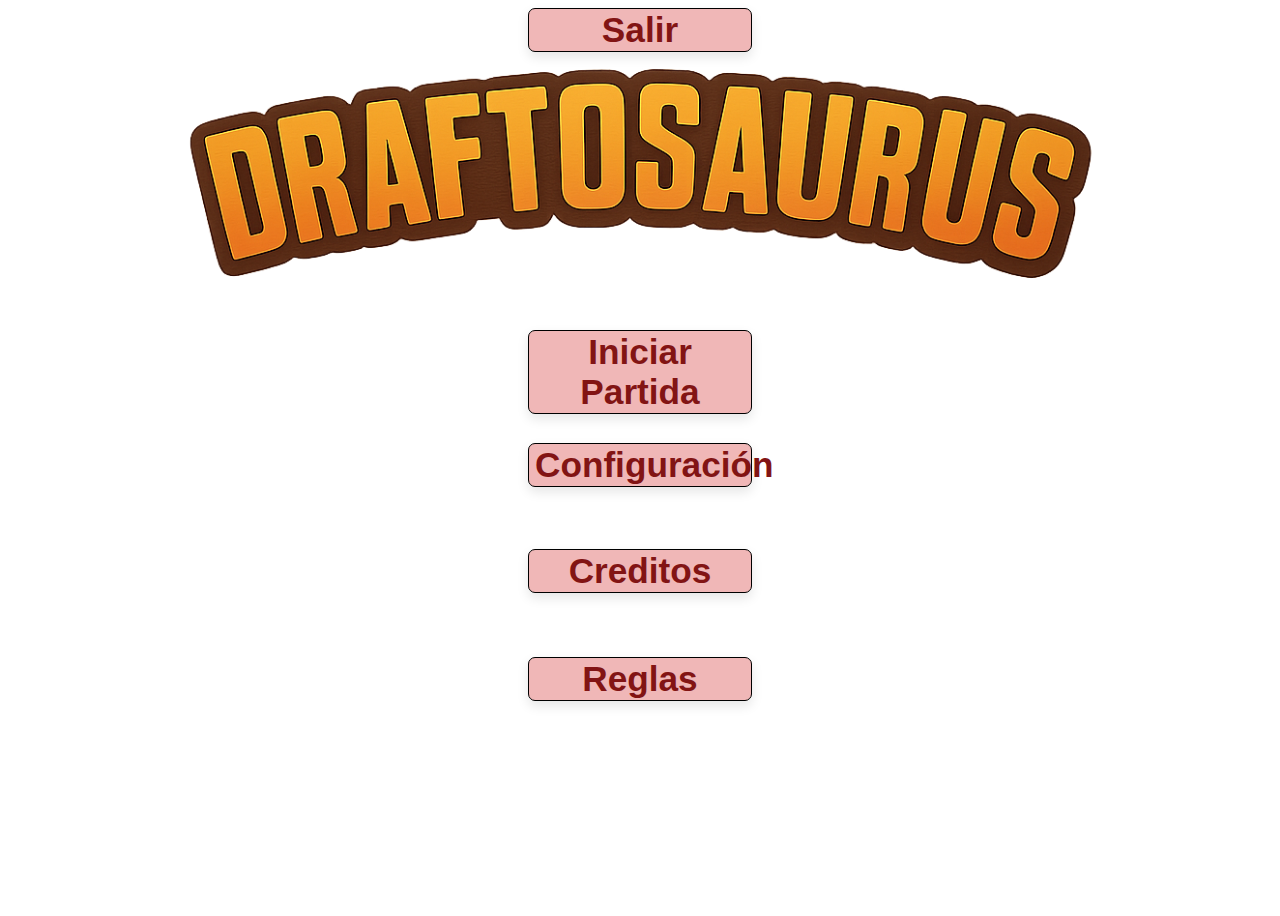
<file: public/index.html>
<!DOCTYPE html>
<html lang="es">
  <head>
    <meta charset="UTF-8" />
    <meta name="viewport" content="width=device-width, initial-scale=1.0" />
    <title>Menu</title>
    <link rel="stylesheet" href="css/index_style.css" />
  </head>
  <body>
    <main>
      <img
        src="images/ChatGPT Image 8 jun 2025, 06_41_29 p.m..png"
        alt="Draftosaurus imagen"
        id="imagen_Draftosaurus"
      />
      <button id="btn1">
        <a href="Ajustes_de_partida.html">Iniciar Partida</a></button
      ><button id="btn2">Configuración</button
      ><button id="btn3">Creditos</button><button id="btn4">Reglas</button
      ><button id="btn5">Salir</button>
    </main>
    <script src="js/index_script.js"></script>
  </body>
</html>
</file>
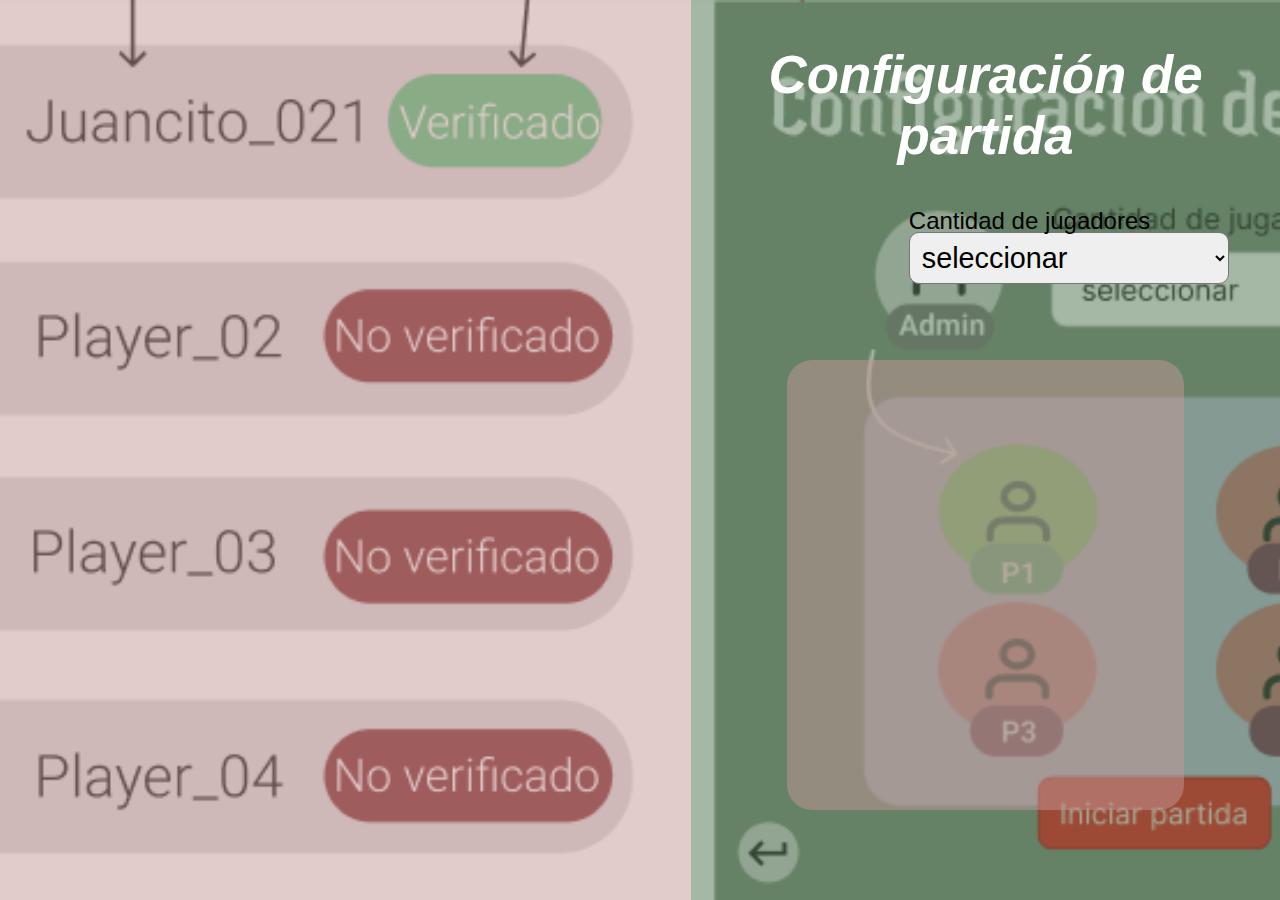
<file: public/Ajustes_de_partida.html>
<!DOCTYPE html>
<html lang="es">
  <head>
    <meta charset="UTF-8" />
    <meta name="viewport" content="width=device-width, initial-scale=1.0" />
    <title>Ajustes de partida</title>
    <link rel="stylesheet" href="css/Ajustes_style.css" />
  </head>
  <body>
    <aside>
      <div class="cotenedor_principal">
        <span class="editable_1"><h2>Configuración de partida</h2></span>
        <div class="contenedor" id="cont_jugadores">
          <label id="label-cantidad-de-jugadores">Cantidad de jugadores</label>
          <select name="cantidad_jugadores" id="cant_jugadores">
            <!-- El valor que retornarán los option seran el numero de jugadores seleccionados -->
            <option value="0">seleccionar</option>
            <option value="2" id="opt1">2 jugadores</option>
            <option value="3" id="opt2">3 jugadores</option>
            <option value="4" id="opt3">4 jugadores</option>
            <option value="5" id="opt4">5 jugadores</option>
          </select>
        </div>
        <div class="contenedor" id="div_02">
          
        </div>
      </div>
    </aside>
    <main></main>
  </body>
</html>
</file>
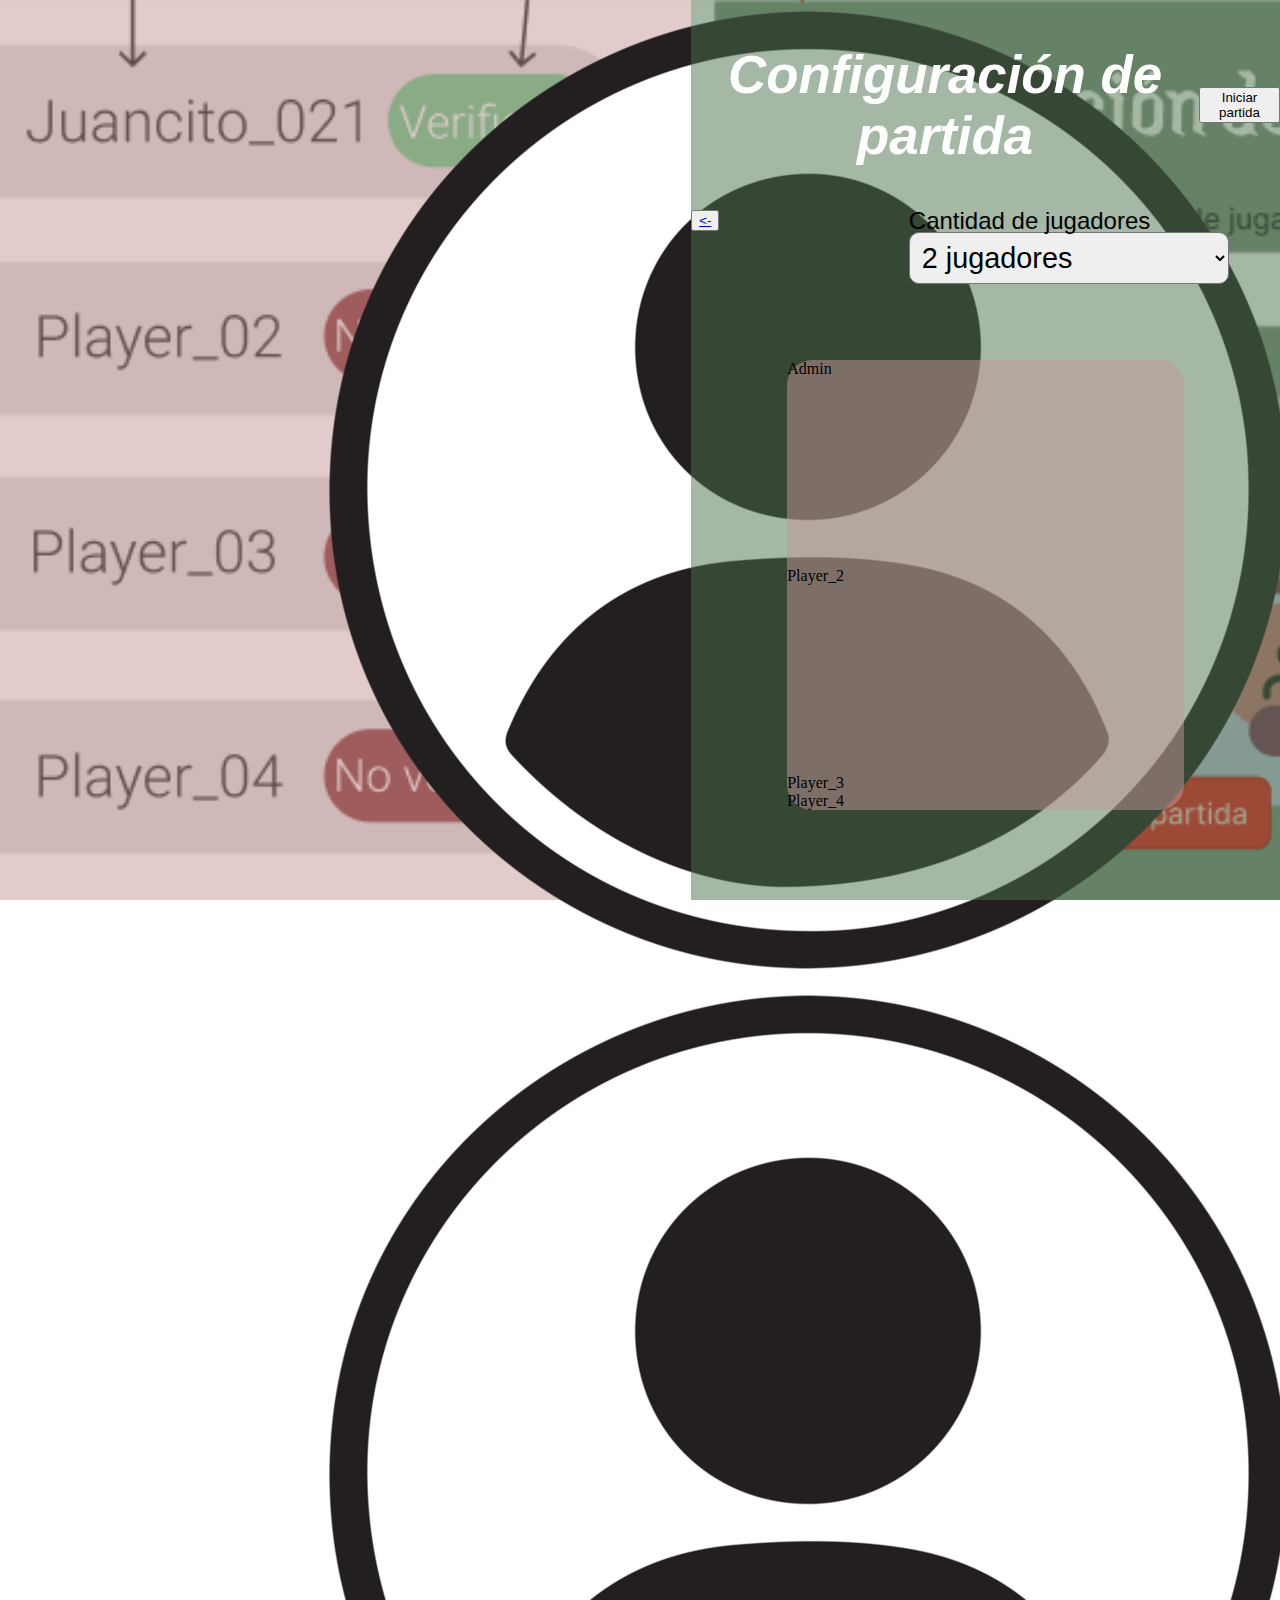
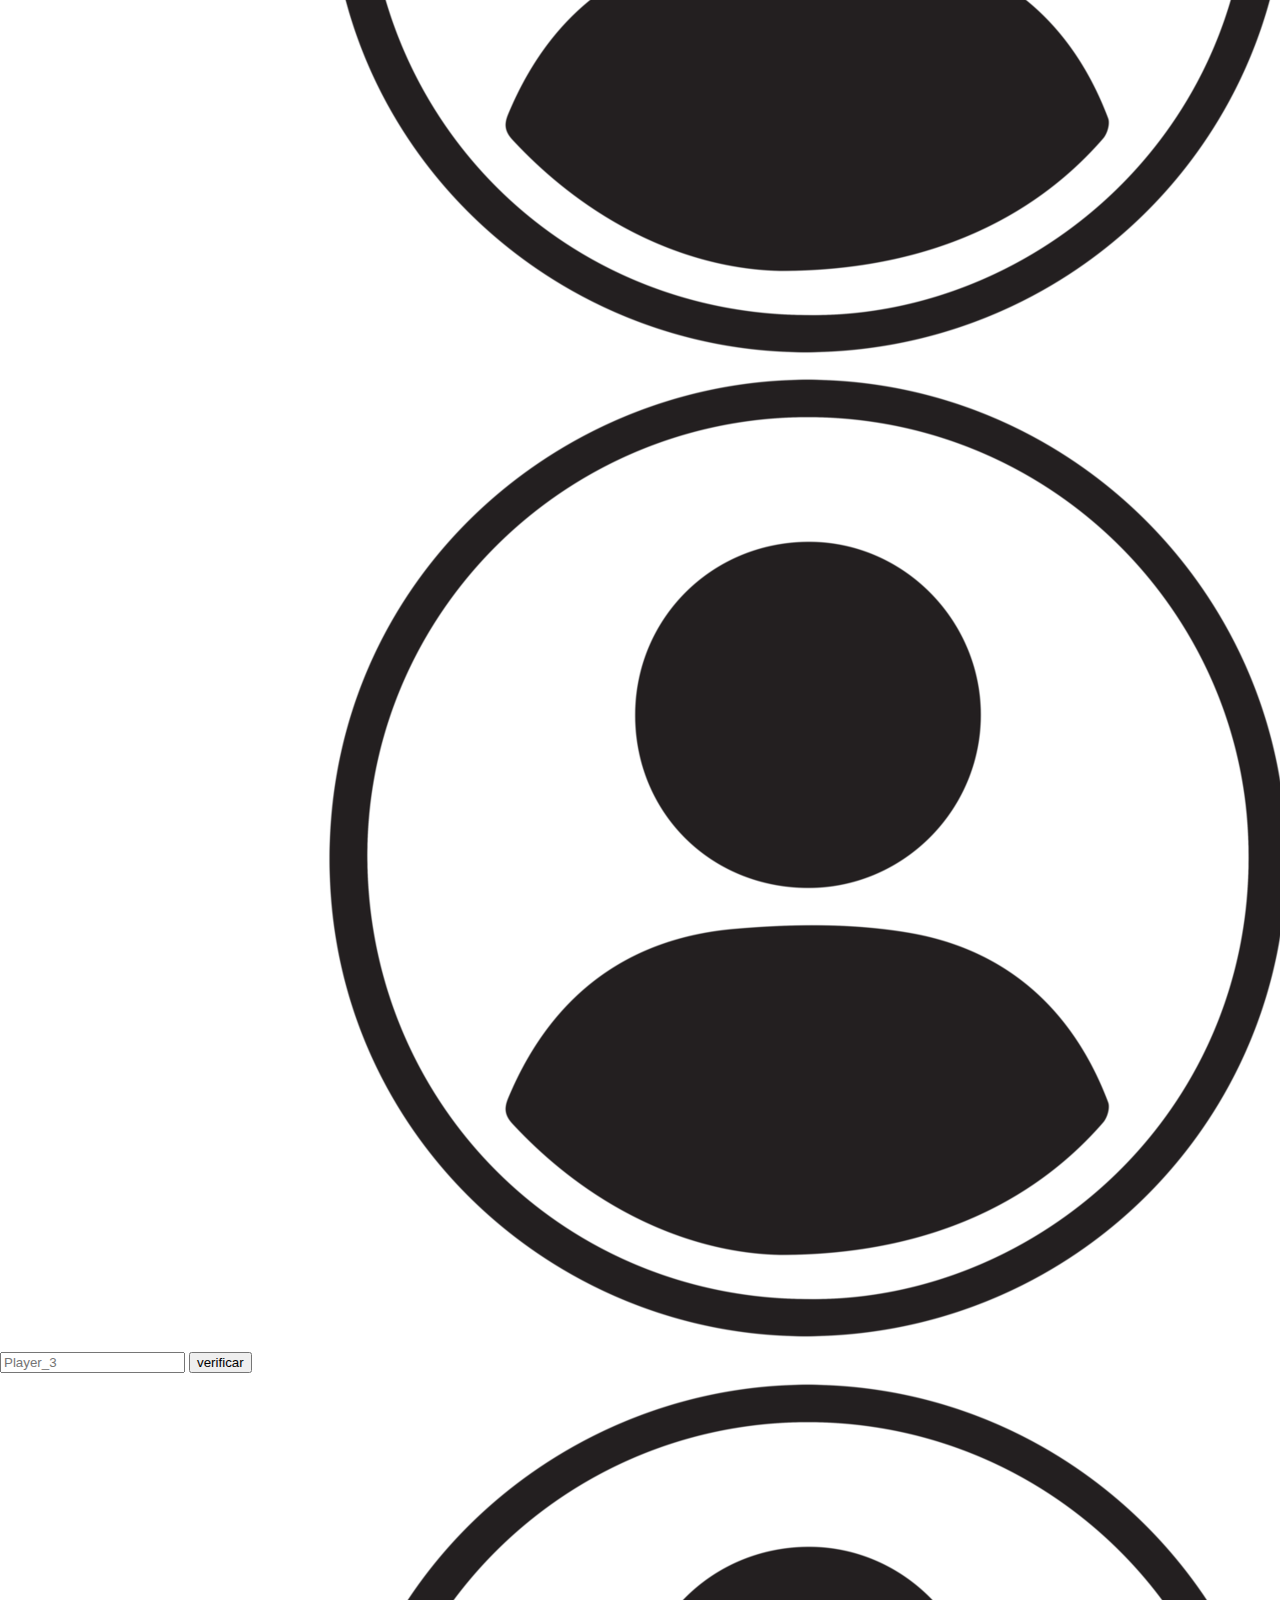
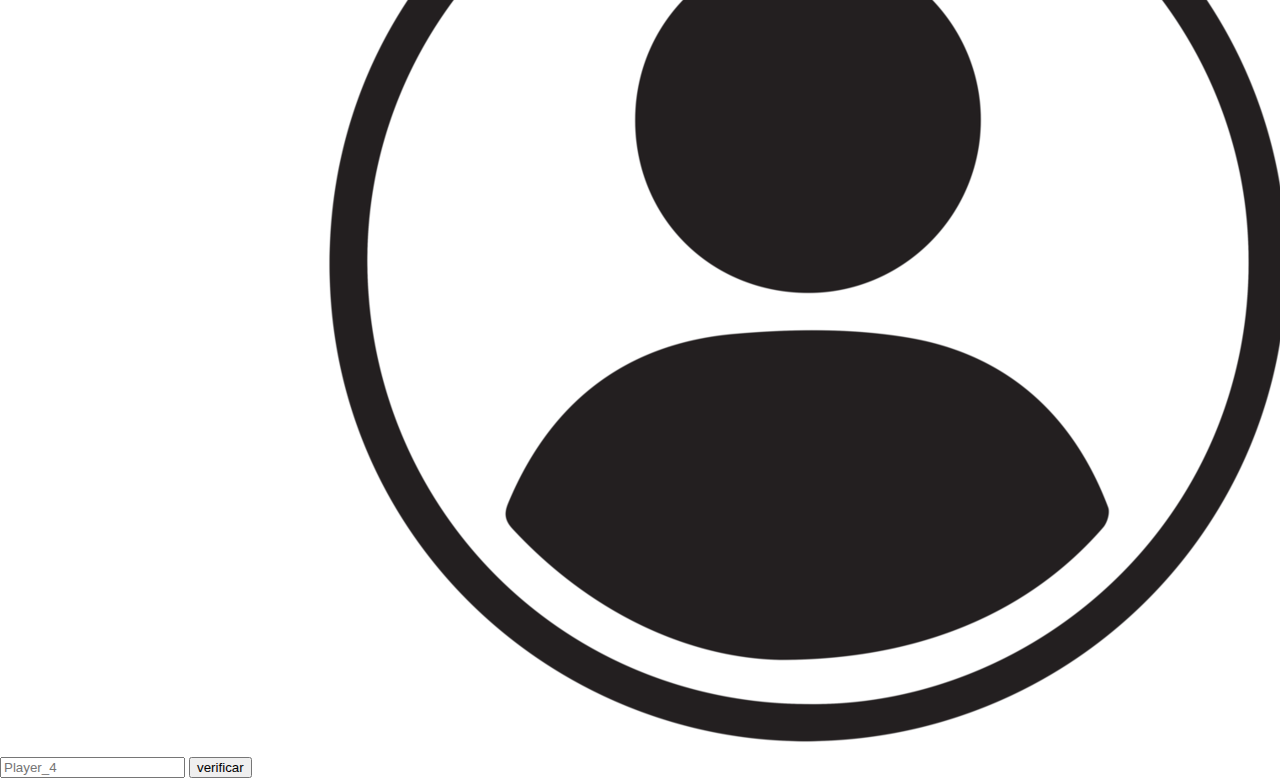
<file: public/pages/Ajustes_de_partida.html>
<!DOCTYPE html>
<html lang="es">
  <head>
    <meta charset="UTF-8" />
    <meta name="viewport" content="width=device-width, initial-scale=1.0" />
    <title>Ajustes de partida</title>
    <link rel="stylesheet" href="../css/Ajustes_style.css" />
    <link rel="icon" type="image/x-icon" href="../images/dino_icono.webp" />
  </head>
  <body>
    <aside>
      <div class="cotenedor_principal">
        <span class="editable_1"><h2>Configuración de partida</h2></span>
        <div class="contenedor" id="cont_jugadores">
          <label id="label-cantidad-de-jugadores">Cantidad de jugadores</label>
          <select name="cantidad_jugadores" id="cant_jugadores">
            <!-- El valor que retornarán los option seran el numero de jugadores seleccionados -->
            <option value="2" id="opt1">2 jugadores</option>
            <option value="3" id="opt2">3 jugadores</option>
            <option value="4" id="opt3">4 jugadores</option>
            <option value="5" id="opt4">5 jugadores</option>
          </select>
        </div>
        <div class="contenedor" id="div_02">
          <div class="logo" id="admin">Admin</div>
          <div class="logo" id="p1">Player_2</div>
          <div class="logo" id="p2">Player_3</div>
          <div class="logo" id="p3">Player_4</div>
        </div>
        <button id="Iniciar_partidas">Iniciar partida</button>
      </div>
      <button class="salir"><a href="index.html"><-</a></button>
    </aside>
    <main>
      <div class="content" id="contenedor_01">
        <div class="_logo _verificado" id="_p1">
          <img
            class="img_icon_user"
            src="../images/user-icono.webp"
            alt="user_icono"
          />
        </div>
        <input type="text" placeholder="Admin" required />
        <button class="btn_verificar">verificar</button>
      </div>
      <div class="content" id="contenedor_02">
        <div class="_logo _no_verificado" id="_p2">
          <img
            class="img_icon_user"
            src="../images/user-icono.webp"
            alt="user_icono"
          />
        </div>
        <input type="text" placeholder="Player_2" required />
        <button class="btn_verificar">verificar</button>
      </div>
      <div class="content" id="contenedor_03">
        <div class="_logo _no_verificado" id="_p3">
          <img
            class="img_icon_user"
            src="../images/user-icono.webp"
            alt="user_icono"
          />
        </div>
        <input type="text" placeholder="Player_3" required />
        <button class="btn_verificar">verificar</button>
      </div>
      <div class="content" id="contenedor_04">
        <div class="_logo _no_verificado" id="_p4">
          <img
            class="img_icon_user"
            src="../images/user-icono.webp"
            alt="user_icono"
          />
        </div>
        <input type="text" placeholder="Player_4" required />
        <button class="btn_verificar">verificar</button>
      </div>
    </main>
    <script src="../js/Ajustes_script.js"></script>
  </body>
</html>
</file>
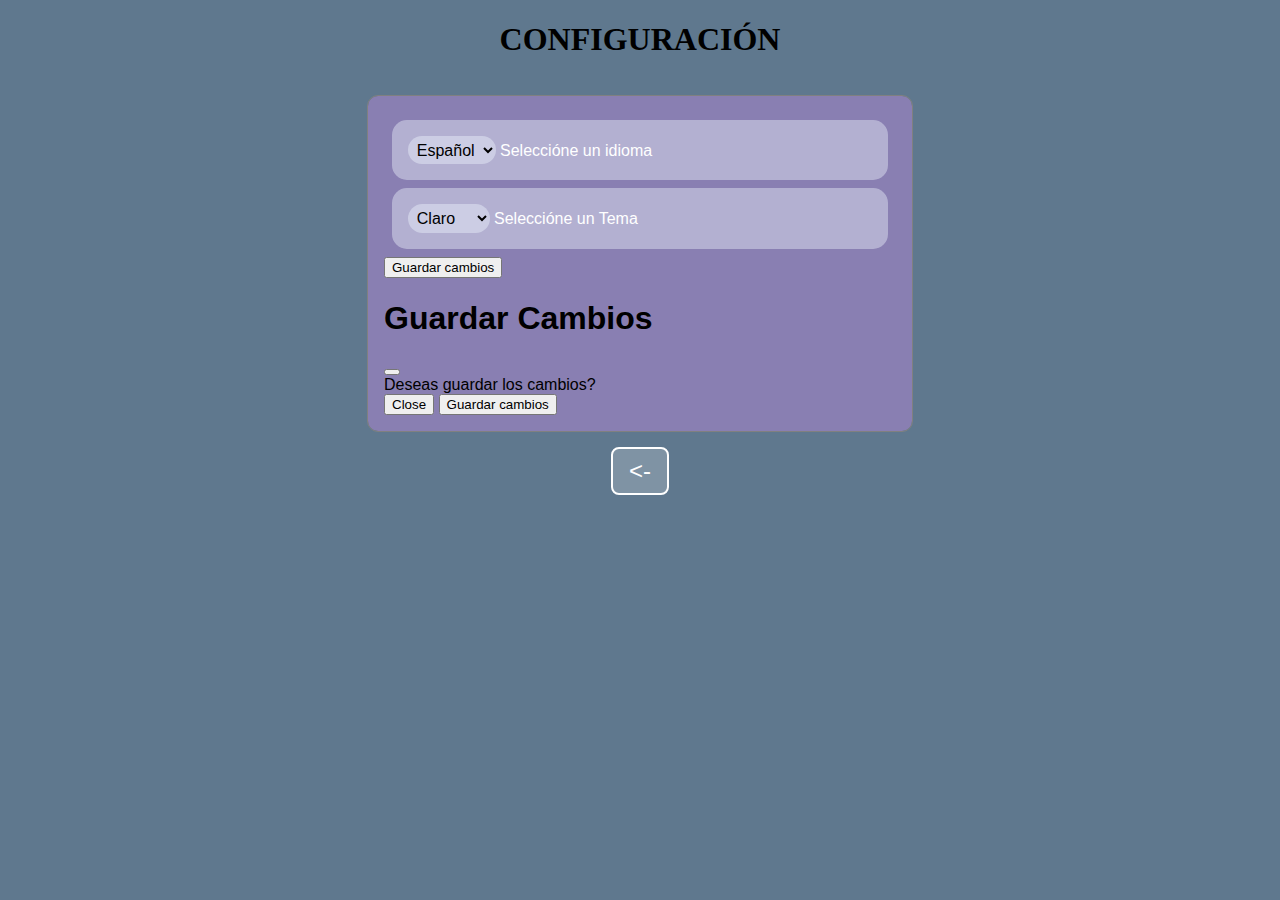
<file: public/pages/configuracion.html>
<!DOCTYPE html>
<html lang="es">
  <head>
    <meta charset="UTF-8" />
    <meta name="viewport" content="width=device-width, initial-scale=1.0" />
    <link
      href="https://cdn.jsdelivr.net/npm/bootstrap@5.3.7/dist/css/bootstrap.min.css"
      rel="stylesheet"
      integrity="sha384-LN+7fdVzj6u52u30Kp6M/trliBMCMKTyK833zpbD+pXdCLuTusPj697FH4R/5mcr"
      crossorigin="anonymous"
    />
    <link rel="stylesheet" href="../css/global.css" />
    <link rel="icon" type="image/x-icon" href="../images/dino_icono.webp" />
    <link rel="stylesheet" href="../css/Configuracion_style.css" />

    <title>Configuración</title>
  </head>
  <body>
    <h1>CONFIGURACIÓN</h1>
    <div class="contenedor">
      <div class="content">
        <!-- select boostrap -->
        <div class="form-floating">
          <select
            class="form-select"
            id="floatingSelect"
            aria-label="Floating label select example"
          >
            <option value="1" selected>Español</option>
            <option value="2">Inglés</option>
          </select>
          <label for="floatingSelect">Seleccióne un idioma</label>
        </div>
      </div>

      <div class="content">
        <div class="form-floating">
          <select
            class="form-select"
            id="floatingSelect"
            aria-label="Floating label select example"
          >
            <option value="1" selected>Claro</option>
            <option value="2">Oscuro</option>
          </select>
          <label for="floatingSelect">Seleccióne un Tema</label>
        </div>
        <!-- <h3>Tema</h3>
        <div class="cosete">
          <label for="tema">Seleccionar tema </label>
          <select name="Colores" id="select_tema">
            <option value="white">Claro</option>
            <option value="black">Oscuro</option>
          </select>
        </div> -->
      </div>
      <!-- Button trigger modal -->
      <div class="d-flex justify-content-center">
        <button
          type="button"
          class="btn btn-secondary d-flex align-middle"
          data-bs-toggle="modal"
          data-bs-target="#exampleModal"
        >
          Guardar cambios
        </button>
      </div>

      <!-- Modal -->
      <div
        class="modal fade"
        id="exampleModal"
        tabindex="-1"
        aria-labelledby="exampleModalLabel"
        aria-hidden="true"
      >
        <div class="modal-dialog">
          <div class="modal-content">
            <div class="modal-header">
              <h1 class="modal-title fs-5" id="exampleModalLabel">
                Guardar Cambios
              </h1>
              <button
                type="button"
                class="btn-close"
                data-bs-dismiss="modal"
                aria-label="Close"
              ></button>
            </div>
            <div class="modal-body">Deseas guardar los cambios?</div>
            <div class="modal-footer">
              <div class="d-flex justify-content-between w-100">
                <button
                  type="button"
                  class="btn btn-secondary"
                  data-bs-dismiss="modal"
                >
                  Close
                </button>
                <button
                  type="button"
                  class="btn btn-primary"
                  data-bs-dismiss="modal"
                >
                  Guardar cambios
                </button>
              </div>
            </div>
          </div>
        </div>
      </div>
    </div>
    <dialog id="modal">
      <h2>Guardar cambios</h2>
      <p>se guardaron los cambios correctamente</p>
      <button onclick="modal.close()">Cerrar</button>
    </dialog>
    <button class="salir" id="btn_salir"><-</button>
    <script
      src="https://cdn.jsdelivr.net/npm/bootstrap@5.3.7/dist/js/bootstrap.bundle.min.js"
      integrity="sha384-ndDqU0Gzau9qJ1lfW4pNLlhNTkCfHzAVBReH9diLvGRem5+R9g2FzA8ZGN954O5Q"
      crossorigin="anonymous"
    ></script>
    <script src="../js/global_script.js"></script>
  </body>
</html>
</file>
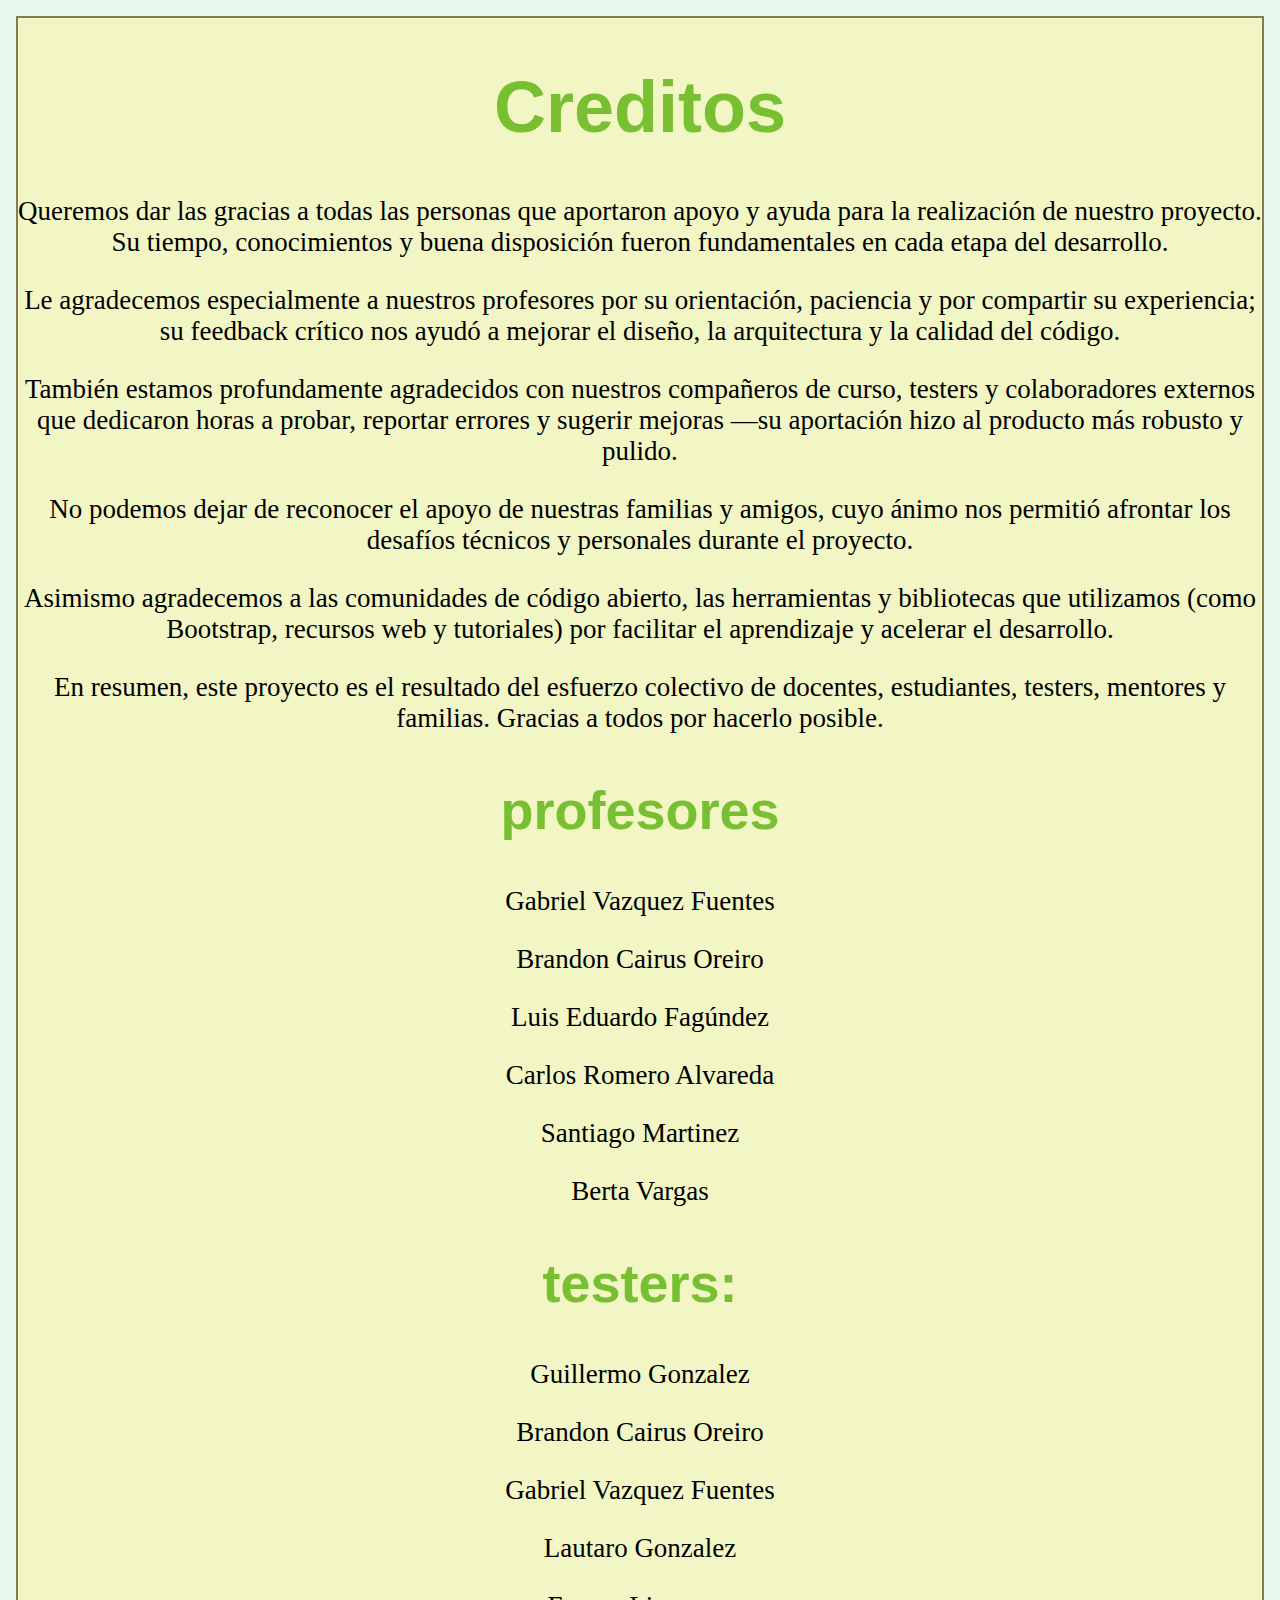
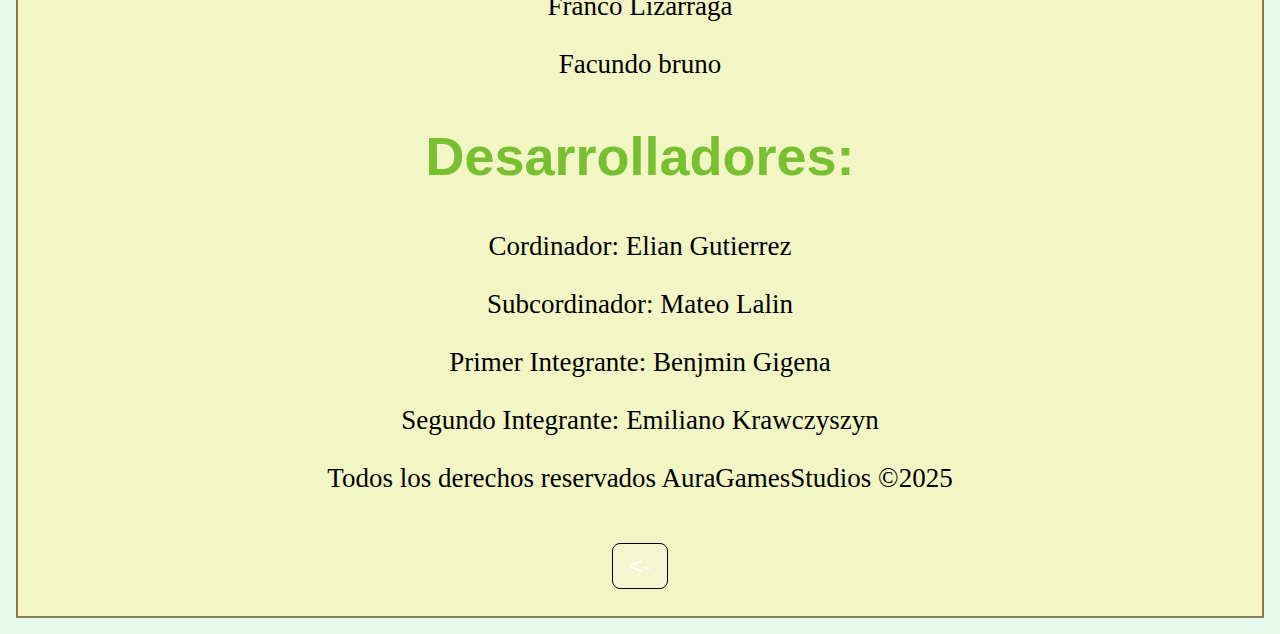
<file: public/pages/creditos.html>
<!DOCTYPE html>
<html>
  <head>
    <title>Creditos</title>
    <link rel="icon" type="image/x-icon" href="../images/dino_icono.webp" />
    <meta charset="utf-8">
    <link rel="stylesheet" href="../css/cursoresCustom.css">
    <link
      href="https://cdn.jsdelivr.net/npm/bootstrap@5.3.7/dist/css/bootstrap.min.css"
      rel="stylesheet"
      integrity="sha384-LN+7fdVzj6u52u30Kp6M/trliBMCMKTyK833zpbD+pXdCLuTusPj697FH4R/5mcr"
      crossorigin="anonymous"
    /><link rel="stylesheet" href="../css/global.css" />
    <link rel="stylesheet" href="../css/Reglas_style.css" />
  </head>
  <body class="d-flex flex-column align-items-start px-5">
    <style>
      .container{
        text-align: center;
        border: 2px solid rgb(134, 123, 83);
        background-color: rgba(255, 245, 152, 0.479);
      }
      .container > *{
        text-align: center;
      }
    </style>
    <div class="container">
      <h1>Creditos</h1>
      <p>Queremos dar las gracias a todas las personas que aportaron apoyo y ayuda para la realización de nuestro proyecto. Su tiempo, conocimientos y buena disposición fueron fundamentales en cada etapa del desarrollo.</p>
      <p>Le agradecemos especialmente a nuestros profesores por su orientación, paciencia y por compartir su experiencia; su feedback crítico nos ayudó a mejorar el diseño, la arquitectura y la calidad del código.</p>
      <p>También estamos profundamente agradecidos con nuestros compañeros de curso, testers y colaboradores externos que dedicaron horas a probar, reportar errores y sugerir mejoras —su aportación hizo al producto más robusto y pulido.</p>
      <p>No podemos dejar de reconocer el apoyo de nuestras familias y amigos, cuyo ánimo nos permitió afrontar los desafíos técnicos y personales durante el proyecto.</p>
      <p>Asimismo agradecemos a las comunidades de código abierto, las herramientas y bibliotecas que utilizamos (como Bootstrap, recursos web y tutoriales) por facilitar el aprendizaje y acelerar el desarrollo.</p>
      <p>En resumen, este proyecto es el resultado del esfuerzo colectivo de docentes, estudiantes, testers, mentores y familias. Gracias a todos por hacerlo posible.</p>
     <H2>profesores</H2>
      <p>Gabriel Vazquez Fuentes</p>
      <p>Brandon Cairus Oreiro</p>
      <p>Luis Eduardo Fagúndez </p>
      <p>Carlos Romero Alvareda</p> 
      <p>Santiago Martinez</p>  
      <p>Berta Vargas</p>
      <p></p>
      <h2>testers:</h2>
      <p>Guillermo Gonzalez</p>
      <p>Brandon Cairus Oreiro</p>
      <p>Gabriel Vazquez Fuentes</p>
      <p>Lautaro Gonzalez</p>
      <p>Franco Lizarraga</p>
      <p>Facundo bruno</p>
      <p></p>
      <p></p>
      <p></p>
      <h2>Desarrolladores:</h2>
      <p>Cordinador: Elian Gutierrez</p>
      <P>Subcordinador: Mateo Lalin</P>
      <p>Primer Integrante: Benjmin Gigena</p>
      <p>Segundo Integrante: Emiliano Krawczyszyn</p>
      <p> </p>
      <p> </p>
      <p> </p>
      <p>Todos los derechos reservados AuraGamesStudios ©2025</p>
      <h1>             </h1>
      <button class="salir" id="btn_salir"><-</button>
      <script src="../js/global_script.js"></script>
      <p></p>
      <p></p>
      <p></p>
    </div>
  </body>
</html>
</file>
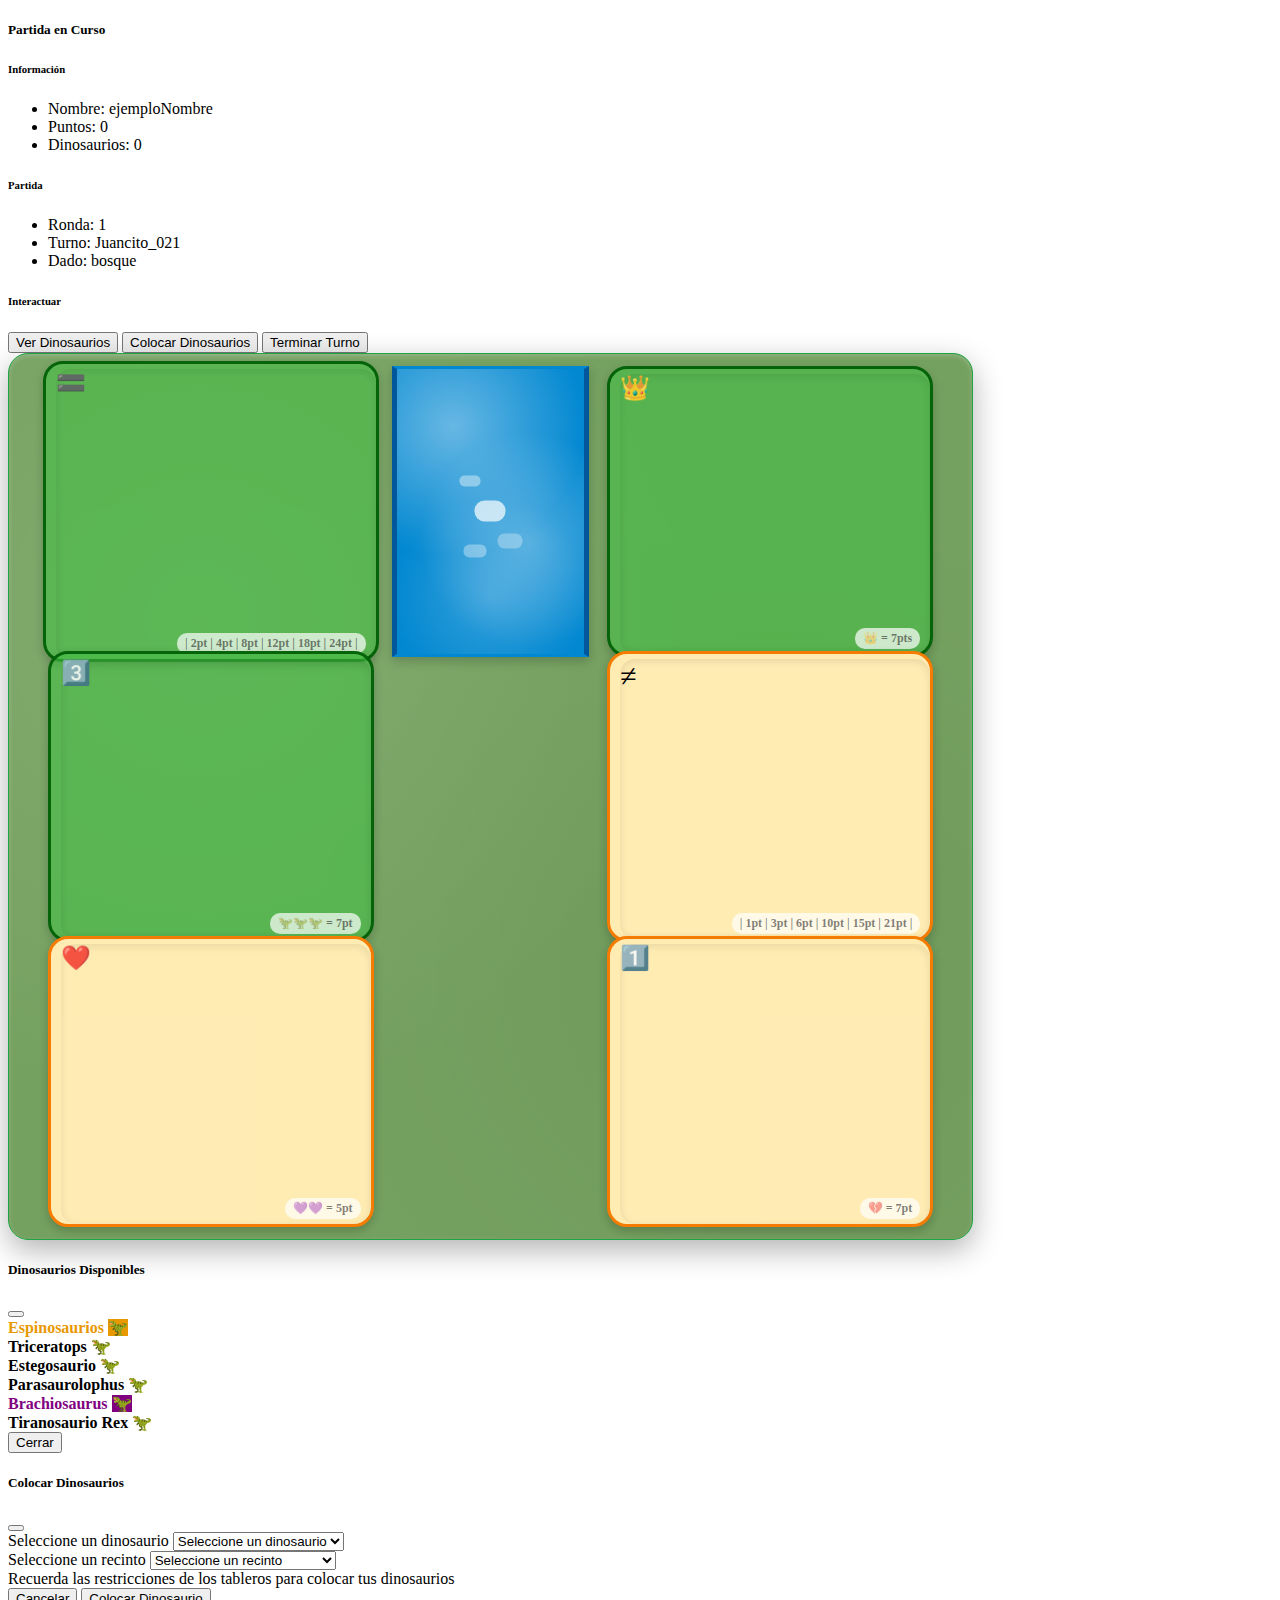
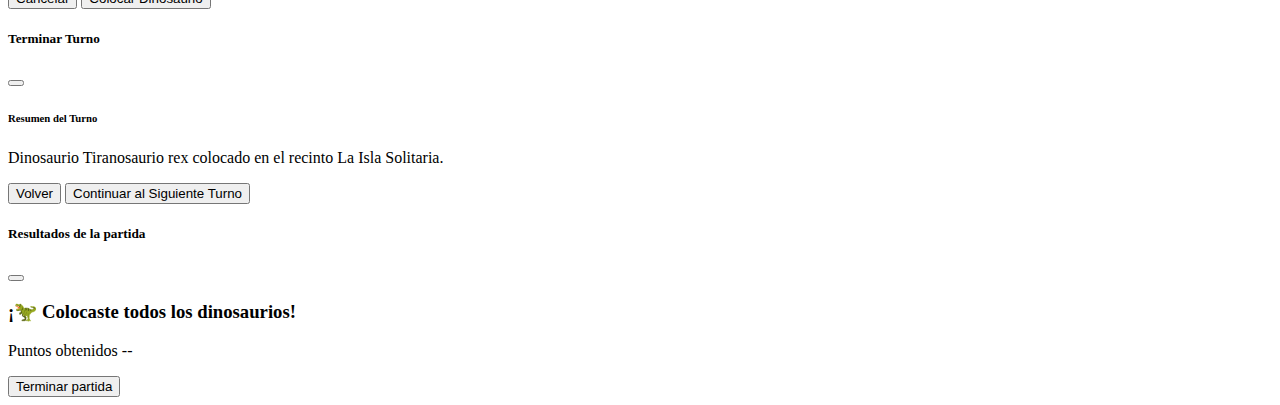
<file: public/pages/Partida.html>
<!DOCTYPE html>
<html lang="es">
  <head>
    <meta charset="UTF-8" />
    <meta name="viewport" content="width=device-width, initial-scale=1.0" />
    <title>Partida</title>
    <link rel="stylesheet" href="../css/cursoresCustom.css" />
    <link
      href="https://cdn.jsdelivr.net/npm/bootstrap@5.3.7/dist/css/bootstrap.min.css"
      rel="stylesheet"
      integrity="sha384-LN+7fdVzj6u52u30Kp6M/trliBMCMKTyK833zpbD+pXdCLuTusPj697FH4R/5mcr"
      crossorigin="anonymous"
    />
    <link rel="icon" type="image/x-icon" href="../images/dino_icono.webp" />
    <link rel="stylesheet" href="../css/tablero_style.css" />
  </head>
  <body>
    <div id="fondo"></div>

    <!-- Contenedor principal con Bootstrap -->
    <div class="container-fluid vh-100 d-flex flex-column">
      <!-- Header para móviles -->
      <div class="row d-md-none bg-primary text-white py-2">
        <div class="col-12 text-center">
          <h5 class="mb-0" id="cartel_partida">Partida en Curso</h5>
        </div>
      </div>

      <div class="row flex-grow-1 g-0">
        <!-- Panel lateral - Se convierte en header en móviles -->
        <div class="col-md-4 col-lg-3 order-2 order-md-1">
          <aside
            class="h-100 bg-success bg-opacity-50 d-flex flex-column p-2 p-md-3 overflow-auto"
          >
            <!-- Información del Jugador -->
            <div class="card mb-3 shadow-sm">
              <div class="card-header bg-info bg-opacity-25">
                <h6 class="card-title mb-0 text-center">Información</h6>
              </div>
              <div class="card-body p-2">
                <ul class="list-group list-group-flush small">
                  <li
                    class="list-group-item d-flex justify-content-between align-items-center px-1 py-2"
                  >
                    <span>Nombre:</span>
                    <span class="fw-bold" id="campoNombreJugador"
                      >ejemploNombre</span
                    >
                  </li>
                  <li
                    class="list-group-item d-flex justify-content-between align-items-center px-1 py-2"
                  >
                    <span>Puntos:</span>
                    <span class="badge bg-primary rounded-pill">0</span>
                  </li>
                  <li
                    class="list-group-item d-flex justify-content-between align-items-center px-1 py-2"
                  >
                    <span>Dinosaurios:</span>
                    <span
                      class="badge bg-success rounded-pill"
                      id="cantidad_dinosaurios"
                      >0</span
                    >
                  </li>
                </ul>
              </div>
            </div>

            <!-- Estado de Partida -->
            <div class="card mb-3 shadow-sm">
              <div class="card-header bg-warning bg-opacity-25">
                <h6 class="card-title mb-0 text-center">Partida</h6>
              </div>
              <div class="card-body p-2">
                <ul class="list-group list-group-flush small">
                  <li
                    class="list-group-item d-flex justify-content-between align-items-center px-1 py-2"
                  >
                    <span>Ronda:</span>
                    <span class="badge bg-secondary rounded-pill">1</span>
                  </li>
                  <li
                    class="list-group-item d-flex justify-content-between align-items-center px-1 py-2"
                  >
                    <span>Turno:</span>
                    <span class="fw-bold text-truncate" id="turno"
                      >Juancito_021</span
                    >
                  </li>
                  <li
                    class="list-group-item d-flex justify-content-between align-items-center px-1 py-2"
                  >
                    <span>Dado:</span>
                    <span class="badge bg-info rounded-pill">bosque</span>
                  </li>
                </ul>
              </div>
            </div>

            <!-- Controles de Interacción -->
            <div class="card mb-3 shadow-sm">
              <div class="card-header bg-danger bg-opacity-25">
                <h6 class="card-title mb-0 text-center">Interactuar</h6>
              </div>
              <div class="card-body p-2">
                <!-- Botón Ver Dinosaurios -->
                <button
                  type="button"
                  class="btn btn-outline-primary w-100 mb-2"
                  id="btn-ver-dinosaurios"
                  data-bs-toggle="modal"
                  data-bs-target="#modalDinosaurios"
                >
                  <i class="bi bi-eye"></i> Ver Dinosaurios
                </button>

                <!-- Botón Colocar Dinosaurios -->
                <button
                  type="button"
                  class="btn btn-outline-success w-100 mb-2"
                  id="btn-colocar-dinosaurios"
                  data-bs-toggle="modal"
                  data-bs-target="#modalColocar"
                >
                  <i class="bi bi-geo-alt"></i> Colocar Dinosaurios
                </button>

                <!-- Botón Terminar Turno -->
                <button
                  type="button"
                  class="btn btn-outline-warning w-100"
                  id="btn-terminar-turno"
                  data-bs-toggle="modal"
                  data-bs-target="#modalTerminar"
                >
                  <i class="bi bi-flag"></i> Terminar Turno
                </button>
                <button
                  type="button"
                  class="btn mt-2 btn-outline-warning w-100"
                  id="btn-resultados-partida"
                  data-bs-toggle="modal"
                  data-bs-target="#modalPartida"
                  style="display: none"
                >
                  <i class="bi bi-flag"></i> Resultados partida
                </button>
              </div>
            </div>
          </aside>
        </div>

        <!-- Área Principal del Tablero -->
        <div class="col-md-8 col-lg-9 order-1 order-md-2">
          <main
            class="h-100 bg-success bg-opacity-25 d-flex align-items-center justify-content-center p-2 p-md-3"
          >
            <!-- Contenedor del Tablero Responsive -->
            <div class="d-flex align-items-center justify-content-center">
              <!-- Tablero -->

              <div
                class="border-0 bg-transparent position-relative"
                style="max-width: 100%; max-height: 100%"
              >
                <div id="tablero" class="">
                  <!-- Bosque de la semenjanza -->
                  <div
                    class="recinto recintoLaterales admite6"
                    title="Bosque de la semejanza"
                    id="bosqueDeLaSemejanza"
                  ></div>
                  <!-- Rey de la selva -->
                  <div
                    class="recinto recintoLaterales"
                    title="Rey de la selva"
                    id="reyDeLaSelva"
                  ></div>

                  <!-- Trio frondoso -->
                  <div
                    class="recinto recintoLaterales"
                    title="Trio frondoso"
                    id="trioFrondoso"
                  ></div>
                  <!-- Rio -->
                  <div class="recinto recintoCentro" title="Rio" id="rio"></div>
                  <!-- Prado de la diferencia -->
                  <div
                    class="recinto recintoLaterales"
                    title="Prado de la diferencia"
                    id="pradoDeLaDiferencia"
                  ></div>

                  <!-- Pradera de amor -->
                  <div
                    class="recinto recintoLaterales"
                    title="Pradera del amor"
                    id="praderaDelAmor"
                  ></div>

                  <!-- Isla solitaria -->
                  <div
                    class="recinto recintoLaterales"
                    title="Isla solitaria"
                    id="islaSolitaria"
                  ></div>
                </div>
              </div>
            </div>
          </main>
        </div>
      </div>
    </div>

    <!-- Modal Dinosaurios Disponibles -->
    <div
      class="modal fade"
      id="modalDinosaurios"
      tabindex="-1"
      aria-labelledby="modalDinosauriosLabel"
    >
      <div class="modal-dialog modal-dialog-centered modal-lg">
        <div class="modal-content">
          <div class="modal-header bg-primary text-white">
            <h5 class="modal-title" id="modalDinosauriosLabel">
              Dinosaurios Disponibles
            </h5>
            <button
              type="button"
              class="btn-close btn-close-white"
              data-bs-dismiss="modal"
              aria-label="Close"
            ></button>
          </div>
          <div class="modal-body">
            <div class="list-group">
              <div
                class="list-group-item d-flex justify-content-between align-items-center"
              >
                <span style="color: rgb(232, 152, 2)"
                  ><strong>Espinosaurios</strong></span
                >
                <span
                  class="badge rounded-pill"
                  style="background-color: rgb(232, 152, 2)"
                  >🦖</span
                >
              </div>
              <div
                class="list-group-item d-flex justify-content-between align-items-center"
              >
                <span class="text-warning"><strong>Triceratops</strong></span>
                <span class="badge bg-warning rounded-pill">🦖</span>
              </div>
              <div
                class="list-group-item d-flex justify-content-between align-items-center"
              >
                <span class="text-info"><strong>Estegosaurio</strong></span>
                <span class="badge bg-info rounded-pill">🦖</span>
              </div>
              <div
                class="list-group-item d-flex justify-content-between align-items-center"
              >
                <span class="text-success"
                  ><strong>Parasaurolophus</strong></span
                >
                <span class="badge bg-success rounded-pill">🦖</span>
              </div>
              <div
                class="list-group-item d-flex justify-content-between align-items-center"
              >
                <span style="color: purple"
                  ><strong>Brachiosaurus</strong></span
                >
                <span
                  class="badge rounded-pill"
                  style="background-color: purple"
                  >🦖</span
                >
              </div>
              <div
                class="list-group-item d-flex justify-content-between align-items-center"
              >
                <span class="text-danger"
                  ><strong>Tiranosaurio Rex</strong></span
                >
                <span class="badge bg-danger rounded-pill">🦖</span>
              </div>
            </div>
          </div>
          <div class="modal-footer">
            <button
              type="button"
              class="btn btn-secondary"
              data-bs-dismiss="modal"
            >
              Cerrar
            </button>
          </div>
        </div>
      </div>
    </div>

    <!-- Modal Colocar Dinosaurios -->
    <div
      class="modal fade"
      id="modalColocar"
      tabindex="-1"
      aria-labelledby="modalColocarLabel"
    >
      <div class="modal-dialog modal-dialog-centered">
        <div class="modal-content">
          <div class="modal-header bg-success text-white">
            <h5 class="modal-title" id="modalColocarLabel">
              Colocar Dinosaurios
            </h5>
            <button
              type="button"
              class="btn-close btn-close-white"
              data-bs-dismiss="modal"
              aria-label="Close"
            ></button>
          </div>
          <div class="modal-body">
            <div class="mb-3">
              <label for="select-dinosaurios" class="form-label"
                >Seleccione un dinosaurio</label
              >
              <select class="form-select" id="select-dinosaurios">
                <option selected value="none">Seleccione un dinosaurio</option>
                <option
                  value="Espinosaurios"
                  data-clase="dinosaurio-naranja"
                  data-id-bd="4"
                >
                  Espinosaurios
                </option>
                <option
                  value="Triceratops"
                  data-clase="dinosaurio-amarillo"
                  data-id-bd="3"
                >
                  Triceratops
                </option>
                <option
                  value="Estegosaurio"
                  data-clase="dinosaurio-celeste"
                  data-id-bd="6"
                >
                  Estegosaurio
                </option>
                <option
                  value="Parasaurolophus"
                  data-clase="dinosaurio-verde"
                  data-id-bd="2"
                >
                  Parasaurolophus
                </option>
                <option
                  value="Brachiosaurus"
                  data-clase="dinosaurio-rosado"
                  data-id-bd="5"
                >
                  Brachiosaurus
                </option>
                <option
                  value="Tiranosaurio Rex"
                  data-clase="dinosaurio-rojo"
                  data-id-bd="1"
                >
                  Tiranosaurio Rex
                </option>
              </select>
            </div>

            <div class="mb-3">
              <label for="select-recintos" class="form-label"
                >Seleccione un recinto</label
              >
              <select class="form-select" id="select-recintos">
                <option selected value="none">Seleccione un recinto</option>
                <option
                  value="El Bosque de la Semejanza"
                  data-id-recinto="bosqueDeLaSemejanza"
                  data-id-recinto-tablero="0"
                >
                  El Bosque de la Semejanza
                </option>
                <option
                  value="El Prado de la Diferencia"
                  data-id-recinto="pradoDeLaDiferencia"
                  data-id-recinto-tablero="1"
                >
                  El Prado de la Diferencia
                </option>
                <option
                  value="La Pradera del Amor"
                  data-id-recinto="praderaDelAmor"
                  data-id-recinto-tablero="2"
                >
                  La Pradera del Amor
                </option>
                <option
                  value="El Trío Frondoso"
                  data-id-recinto="trioFrondoso"
                  data-id-recinto-tablero="3"
                >
                  El Trío Frondoso
                </option>
                <option
                  value="El Rey de la Selva"
                  data-id-recinto="reyDeLaSelva"
                  data-id-recinto-tablero="4"
                >
                  El Rey de la Selva
                </option>
                <option
                  value="La Isla Solitaria"
                  data-id-recinto="islaSolitaria"
                  data-id-recinto-tablero="5"
                >
                  La Isla Solitaria
                </option>
                <option
                  value="El Rio"
                  data-id-recinto="rio"
                  data-id-recinto-tablero="6"
                >
                  El Rio
                </option>
              </select>
            </div>

            <div class="alert alert-info small">
              <i class="bi bi-info-circle"></i> Recuerda las restricciones de
              los tableros para colocar tus dinosaurios
            </div>
          </div>
          <div class="modal-footer">
            <button
              type="button"
              class="btn btn-secondary"
              data-bs-dismiss="modal"
            >
              Cancelar
            </button>
            <button
              type="button"
              class="btn btn-success"
              id="btnColocarDinosaurios"
            >
              Colocar Dinosaurio
            </button>
          </div>
        </div>
      </div>
    </div>

    <!-- Modal Terminar Turno -->
    <div
      class="modal fade"
      id="modalTerminar"
      tabindex="-1"
      aria-labelledby="modalTerminarLabel"
    >
      <div class="modal-dialog modal-dialog-centered">
        <div class="modal-content">
          <div class="modal-header bg-warning text-dark">
            <h5 class="modal-title" id="modalTerminarLabel">Terminar Turno</h5>
            <button
              type="button"
              class="btn-close"
              data-bs-dismiss="modal"
              aria-label="Close"
            ></button>
          </div>
          <div class="modal-body">
            <h6 class="mb-3">Resumen del Turno</h6>
            <div class="alert alert-warning" id="alert_turno">
              <p class="mb-0">
                Dinosaurio
                <span class="text-danger fw-bold">Tiranosaurio rex</span>
                colocado en el recinto
                <span class="text-muted fw-bold">La Isla Solitaria</span>.
              </p>
            </div>
          </div>
          <div class="modal-footer">
            <button
              type="button"
              class="btn btn-secondary"
              data-bs-dismiss="modal"
            >
              Volver
            </button>
            <button type="button" class="btn btn-warning">
              Continuar al Siguiente Turno
            </button>
          </div>
        </div>
      </div>
    </div>
    <!-- Modal Resumen Partida  -->
    <div
      class="modal fade"
      id="modalPartida"
      tabindex="-1"
      aria-labelledby="modalTerminarLabel"
    >
      <div class="modal-dialog modal-dialog-centered">
        <div class="modal-content">
          <div class="modal-header bg-warning text-dark">
            <h5 class="modal-title" id="modalTerminarLabel">
              Resultados de la partida
            </h5>
            <button
              type="button"
              class="btn-close"
              data-bs-dismiss="modal"
              aria-label="Close"
            ></button>
          </div>
          <div class="modal-body">
            <div class="alert alert-warning" id="alert_turno">
              <h3>¡🦖 Colocaste todos los dinosaurios!</h3>
              <p class="mb-0">
                Puntos obtenidos
                <span class="text-danger fw-bold">--</span>
                <!-- <span class="text-muted fw-bold">La Isla Solitaria</span>. -->
              </p>
            </div>
          </div>
          <div class="modal-footer">
            <button type="button" class="btn btn-warning">
              Terminar partida
            </button>
          </div>
        </div>
      </div>
    </div>

    <script
      src="https://cdn.jsdelivr.net/npm/bootstrap@5.3.7/dist/js/bootstrap.bundle.min.js"
      integrity="sha384-ndDqU0Gzau9qJ1lfW4pNLlhNTkCfHzAVBReH9diLvGRem5+R9g2FzA8ZGN954O5Q"
      crossorigin="anonymous"
    ></script>
    <script type="module" src="../js/Partida_script.js"></script>
  </body>
</html>
</file>
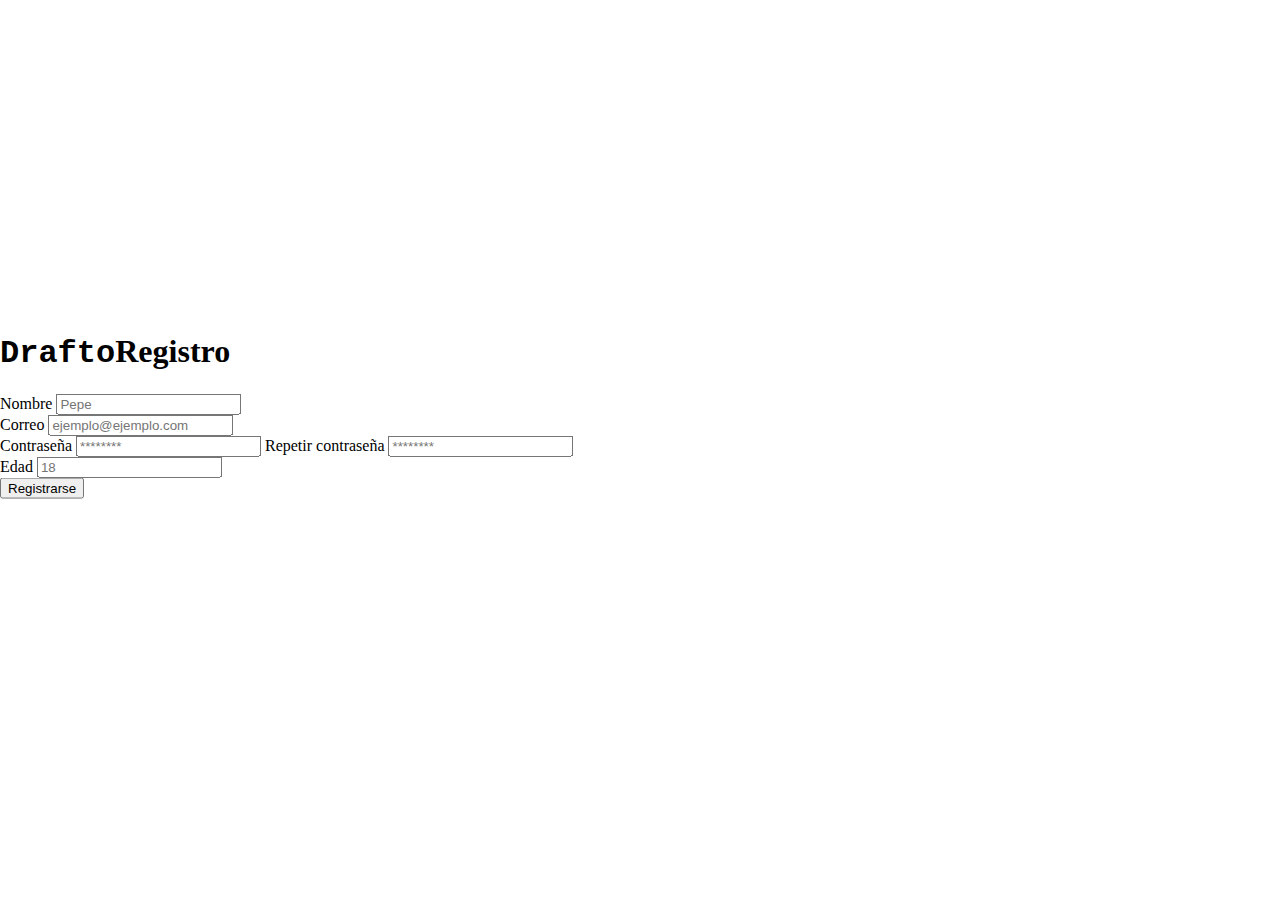
<file: public/pages/Registro.html>
<!DOCTYPE html>
<html lang="en">
  <head>
    <meta charset="UTF-8" />
    <meta name="viewport" content="width=device-width, initial-scale=1.0" />
    <title>Registro</title>
    <link rel="stylesheet" href="../css/cursoresCustom.css" />
    <link rel="stylesheet" href="../css/global.css" />
    <link rel="stylesheet" href="../css/Registro.css" />
    <link rel="icon" type="image/x-icon" href="../images/dino_icono.webp" />

    <link
      href="https://cdn.jsdelivr.net/npm/bootstrap@5.3.7/dist/css/bootstrap.min.css"
      rel="stylesheet"
      integrity="sha384-LN+7fdVzj6u52u30Kp6M/trliBMCMKTyK833zpbD+pXdCLuTusPj697FH4R/5mcr"
      crossorigin="anonymous"
    />
  </head>
  <body>
    <form
      class="container d-flex justify-content-center align-items-center flex-column cosete"
      id="formRegistro"
    >
      <h1>
        <span style="font-family: 'Courier New', Courier, monospace"
          >Drafto</span
        >Registro
      </h1>

      <div class="col-8">
        <label for="formGroupExampleInput" class="form-label">Nombre</label>
        <!-- Nombre -->
        <input
          required
          type="text"
          class="form-control"
          id="inputNombre"
          placeholder="Pepe"
        />
      </div>
      <div class="col-8">
        <label for="inputEmail4" class="form-label">Correo</label>
        <!-- Email -->
        <input
          required
          type="email"
          class="form-control"
          id="inputEmail"
          placeholder="ejemplo@ejemplo.com"
          autocomplete="username"
        />
        <!-- autocomplete le dice al navegador o al administrador de contraseñas con que autocompletar-->
      </div>
      <div class="col-8">
        <label for="inputPassword4" class="form-label">Contraseña</label>
        <!-- Contraseña -->
        <input
          required
          type="password"
          class="form-control"
          id="inputContra"
          placeholder="********"
          autocomplete="new-password"
        />
        <label for="inputPassword4" class="form-label"
          >Repetir contraseña</label
        >
        <!-- Repetir contraseña -->
        <input
          required
          type="password"
          class="form-control"
          id="inputRepetirContra"
          placeholder="********"
          autocomplete="new-password"
        />
      </div>
      <div class="col-8">
        <label for="formGroupExampleInput2" class="form-label">Edad</label>
        <!-- Edad -->
        <input
          required
          type="number"
          class="form-control"
          id="inputEdad"
          placeholder="18"
        />
      </div>
      <div class="col-8" id="errores"></div>
      <div class="col-auto">
        <button type="submit" class="btn btn-primary mt-3" id="btnSubmit">
          Registrarse
        </button>
      </div>
    </form>

    <button class="salir" id="btn_salir"><-</button>

    <script src="../js/Registro.js"></script>
  </body>
</html>
</file>
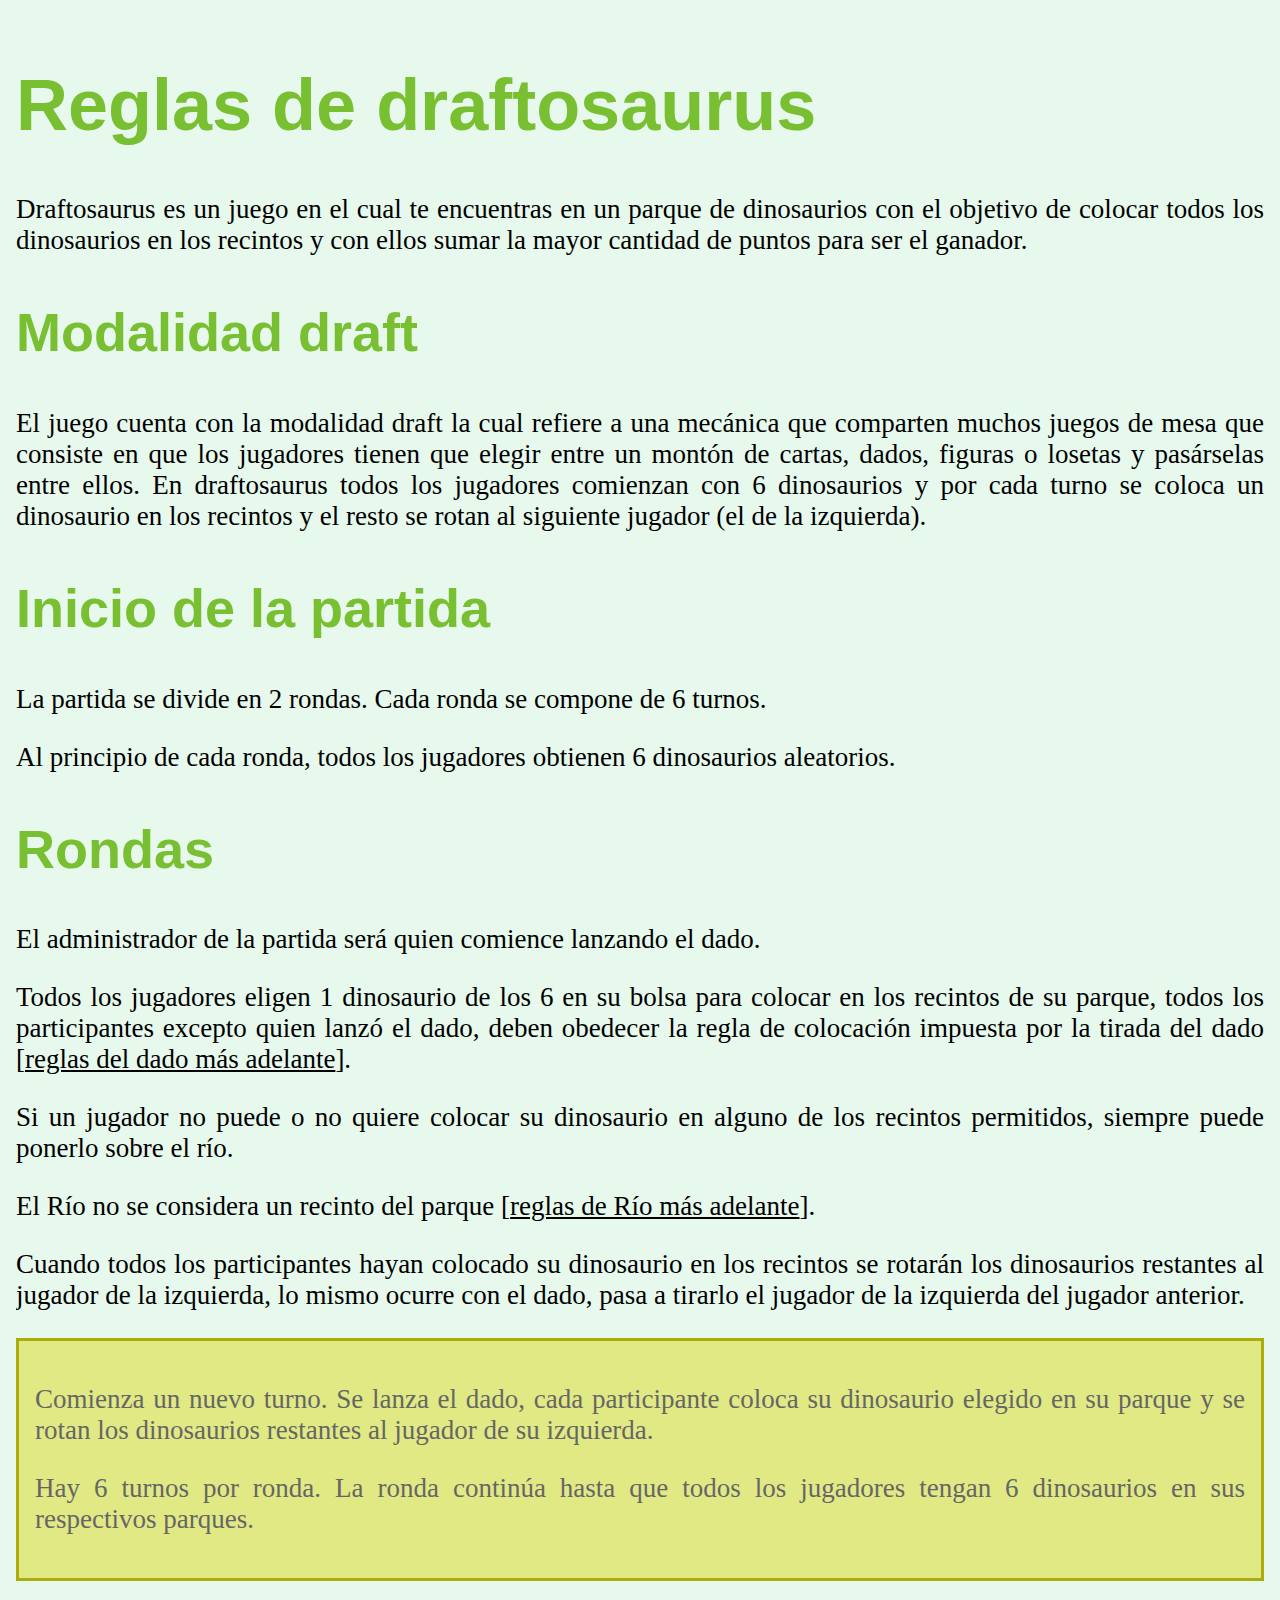
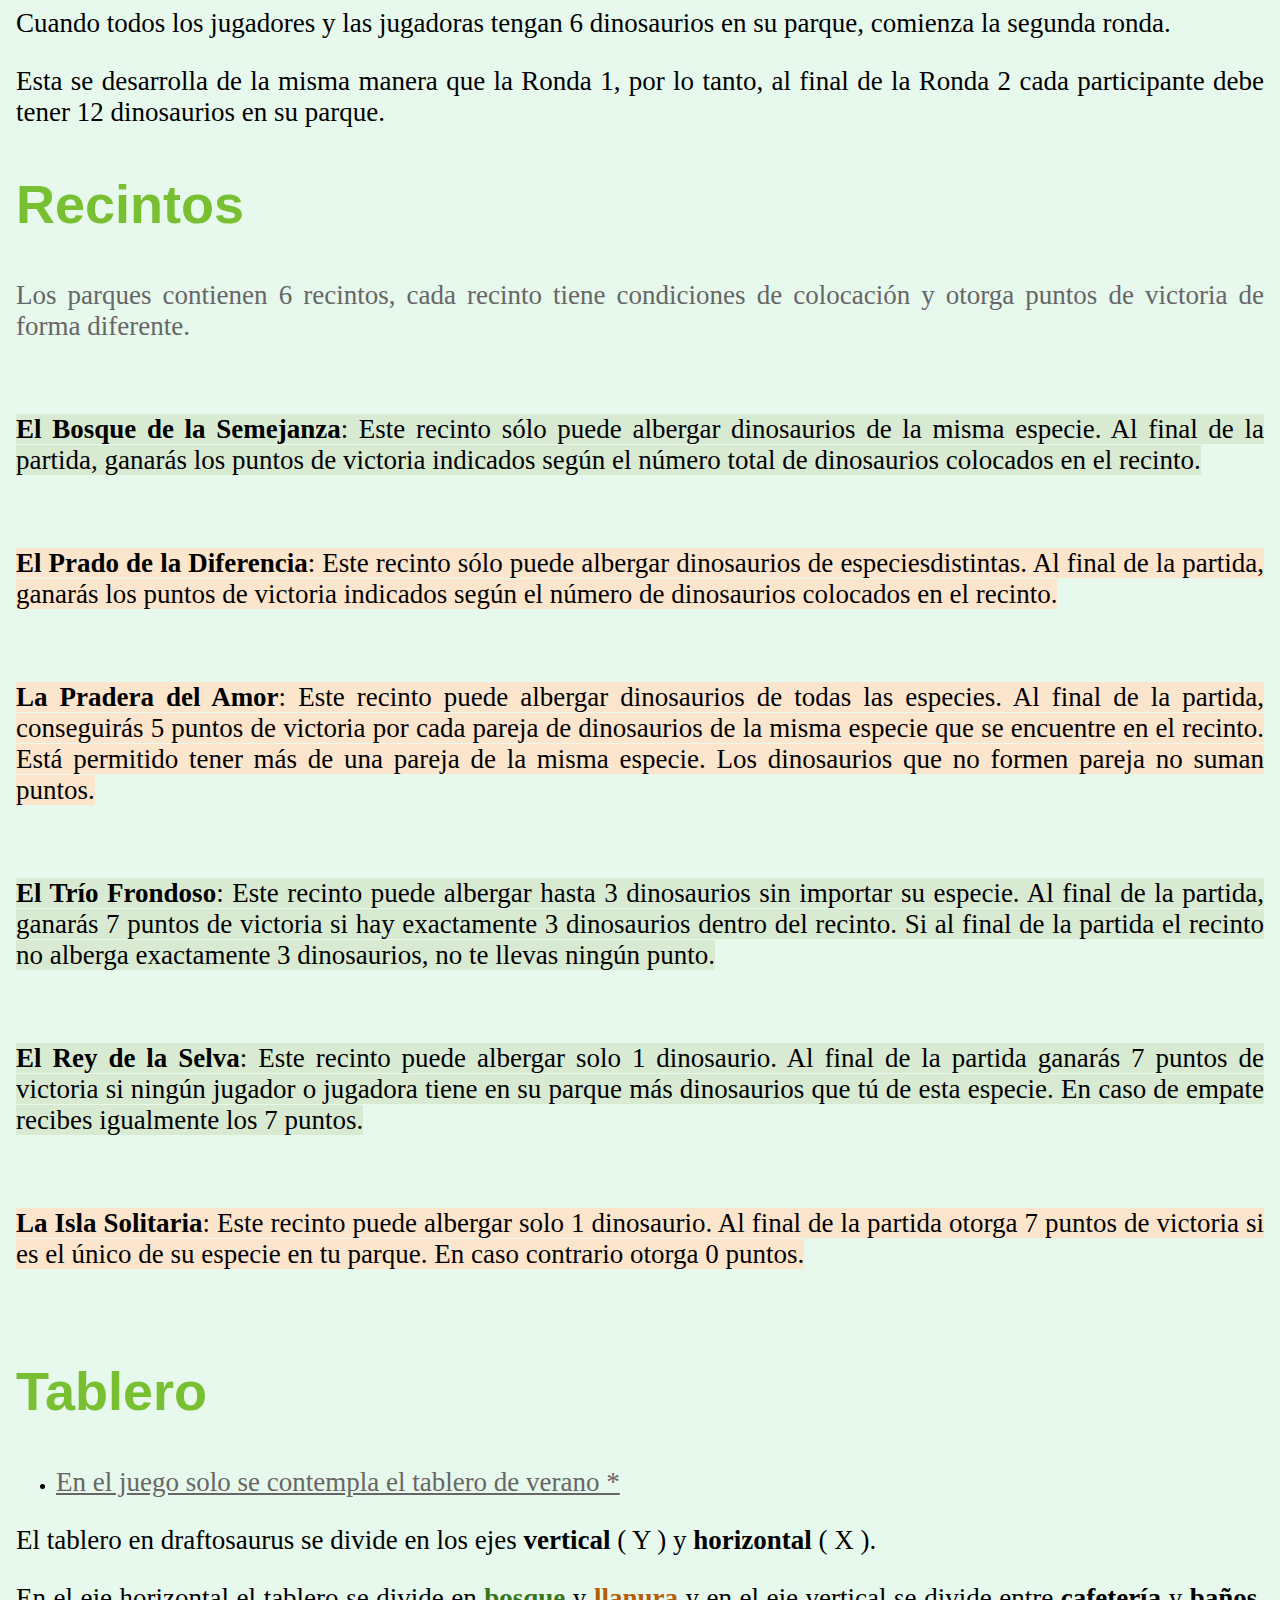
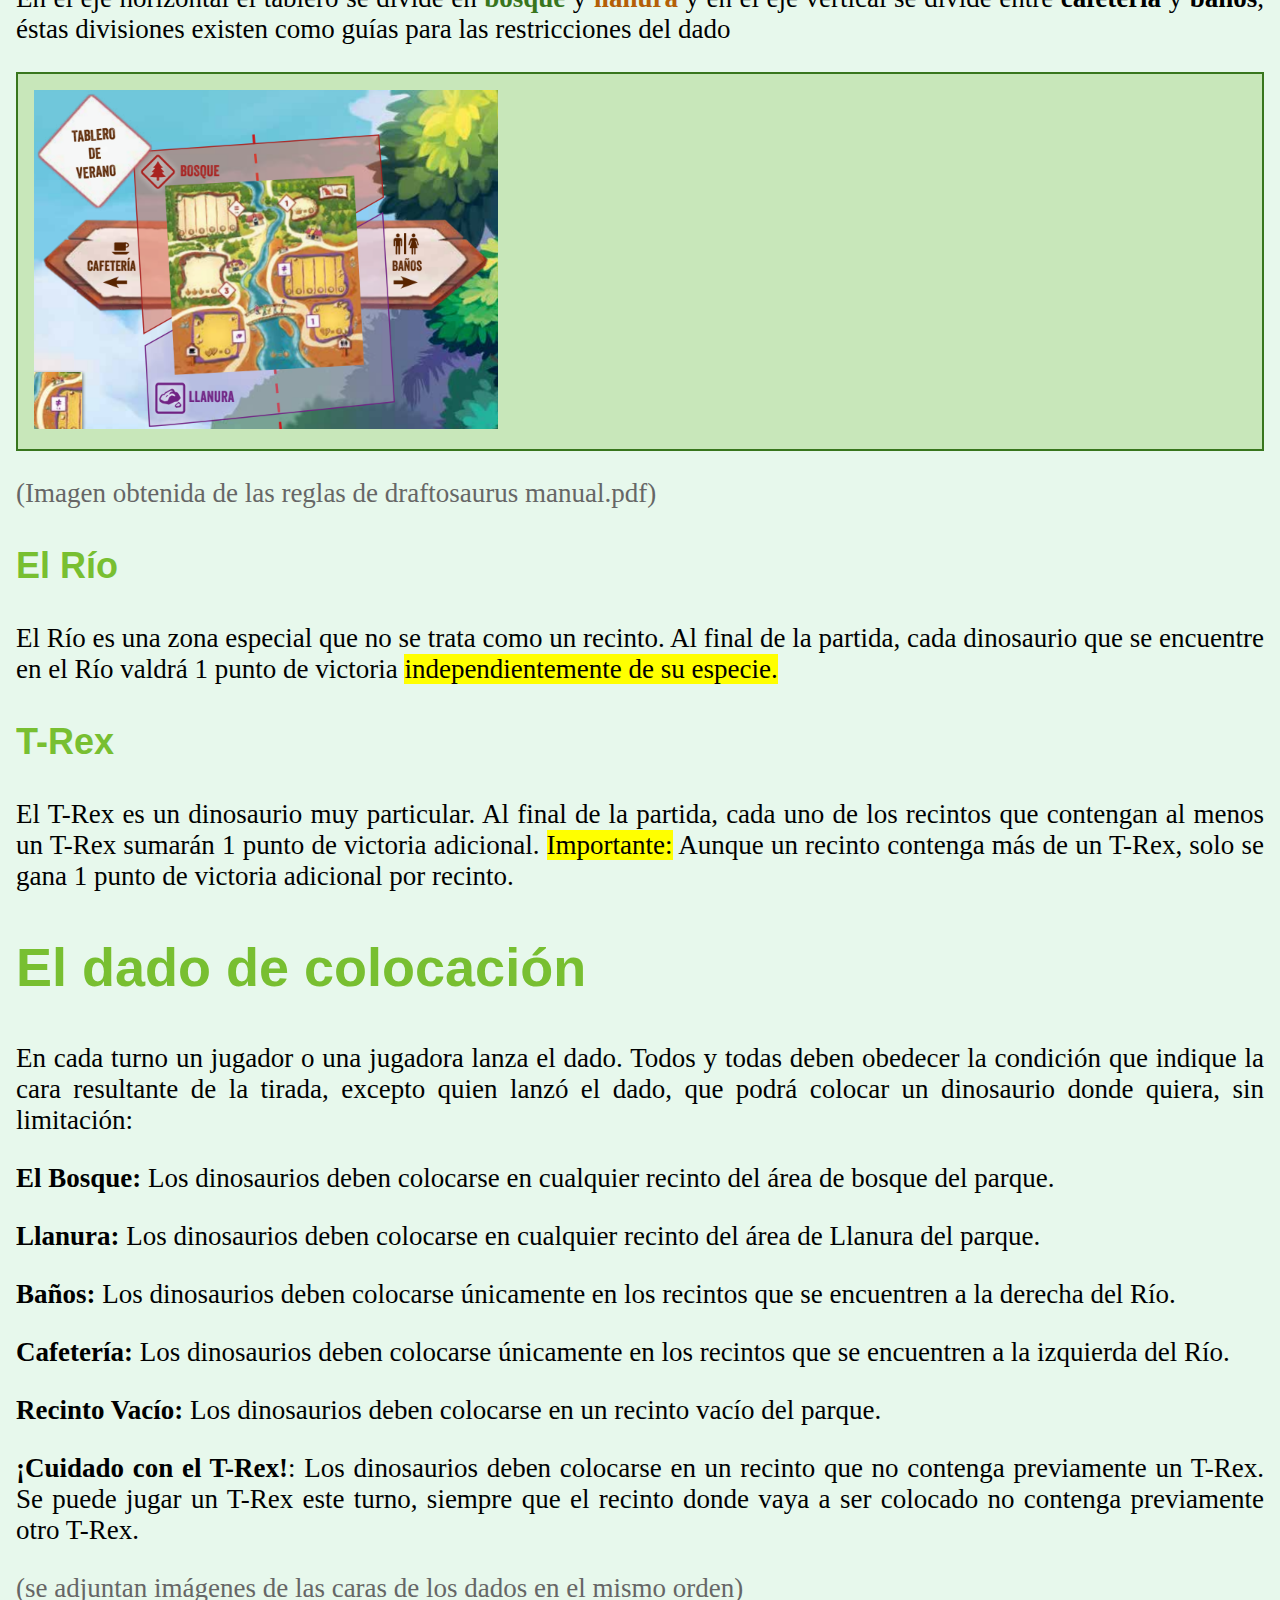
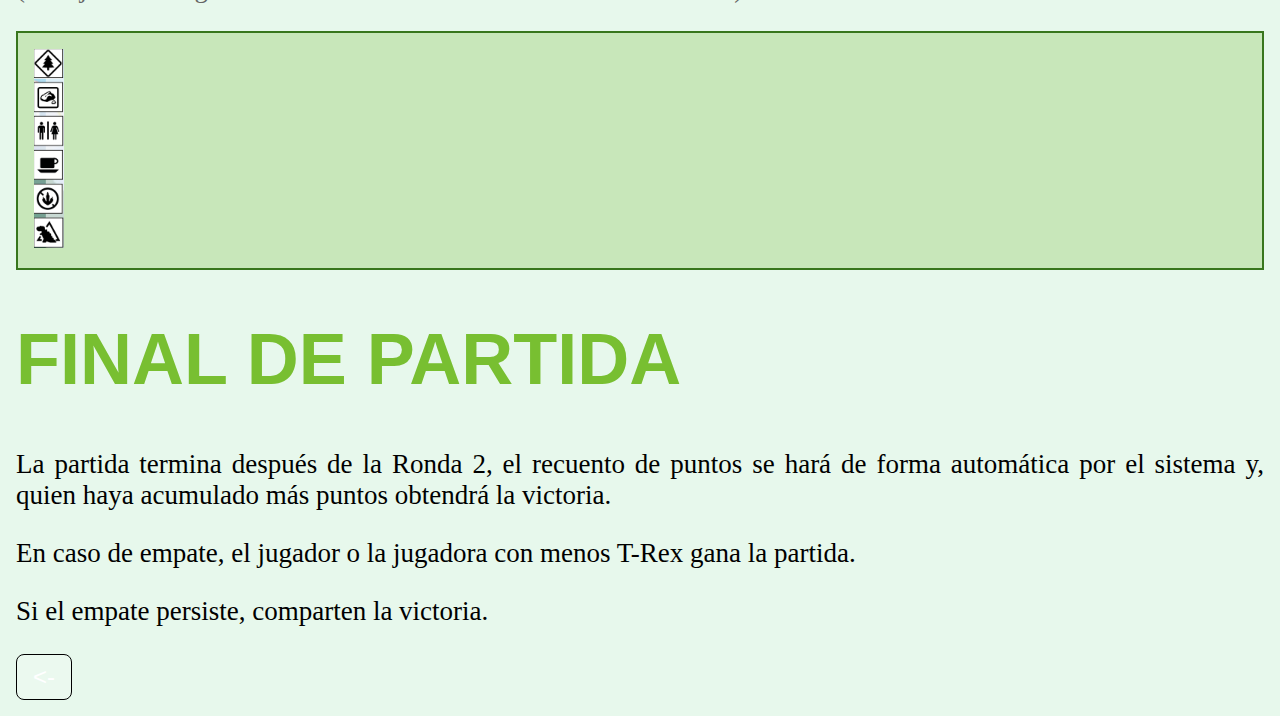
<file: public/pages/Reglas de draftosaurus.html>
<!DOCTYPE html>
<html>
  <head>
    <meta http-equiv="content-type" content="text/html; charset=utf-8" />
    <title>Reglas</title>
    <link rel="icon" type="image/x-icon" href="../images/dino_icono.webp" />
    
    <link
      href="https://cdn.jsdelivr.net/npm/bootstrap@5.3.7/dist/css/bootstrap.min.css"
      rel="stylesheet"
      integrity="sha384-LN+7fdVzj6u52u30Kp6M/trliBMCMKTyK833zpbD+pXdCLuTusPj697FH4R/5mcr"
      crossorigin="anonymous"
    /><link rel="stylesheet" href="../css/global.css" />
    <link rel="stylesheet" href="../css/Reglas_style.css" />
    <!-- <meta name="generator" content="LibreOffice 25.2.3.2 (Linux)" />
    <meta name="created" content="00:00:00" />
    <meta name="changed" content="00:00:00" /> -->
  </head>
  <body class="d-flex flex-column align-items-start px-5">
    <h1>Reglas de draftosaurus</h1>
    <p>
      Draftosaurus es un juego en el cual te encuentras en un parque de
      dinosaurios con el objetivo de colocar todos los dinosaurios en los
      recintos y con ellos sumar la mayor cantidad de puntos para ser el
      ganador.
    </p>
    <h2>Modalidad draft</h2>
    <p>
      El juego cuenta con la modalidad draft la cual refiere a una mecánica que
      comparten muchos juegos de mesa que consiste en que los jugadores tienen
      que elegir entre un montón de cartas, dados, figuras o losetas y
      pasárselas entre ellos. En draftosaurus todos los jugadores comienzan con
      6 dinosaurios y por cada turno se coloca un dinosaurio en los recintos y
      el resto se rotan al siguiente jugador (el de la izquierda).
    </p>
    <h2>Inicio de la partida</h2>
    <p>La partida se divide en 2 rondas. Cada ronda se compone de 6 turnos.</p>
    <p>
      Al principio de cada ronda, todos los jugadores obtienen 6 dinosaurios
      aleatorios.
    </p>
    <h2>Rondas</h2>
    <p>El administrador de la partida será quien comience lanzando el dado.</p>
    <p>
      Todos los jugadores eligen 1 dinosaurio de los 6 en su bolsa para colocar
      en los recintos de su parque, todos los participantes excepto quien lanzó
      el dado, deben obedecer la regla de colocación impuesta por la tirada del
      dado [<u>reglas del dado más adelante</u>].
    </p>
    <p>
      Si un jugador no puede o no quiere colocar su dinosaurio en alguno de los
      recintos permitidos, siempre puede ponerlo sobre el río.
    </p>
    <p>
      El Río no se considera un recinto del parque [<u
        >reglas de Río más adelante</u
      >].
    </p>
    <p>
      Cuando todos los participantes hayan colocado su dinosaurio en los
      recintos se rotarán los dinosaurios restantes al jugador de la izquierda,
      lo mismo ocurre con el dado, pasa a tirarlo el jugador de la izquierda del
      jugador anterior.
    </p>
    <div class="contenedor_amarillo">
    <p>
      <span style="color:#666666">
        Comienza un nuevo turno. Se lanza el dado, cada participante coloca su
        dinosaurio elegido en su parque y se rotan los dinosaurios restantes al jugador de
        su izquierda.</span>
    </p>
    
    <p>
      <span style="color:#666666">
        Hay 6 turnos por ronda. La ronda continúa hasta que todos los jugadores
        tengan 6 dinosaurios en sus respectivos parques.</p>
    </div>
    <p>
      Cuando todos los jugadores y las jugadoras tengan 6 dinosaurios en su
      parque, comienza la segunda ronda.
    </p>
    <p>
      Esta se desarrolla de la misma manera que la Ronda 1, por lo tanto, al
      final de la Ronda 2 cada participante
    debe tener 12 dinosaurios en su parque.</p>
    <h2>Recintos</h2>
    
      <p style="color:#666666"
        >Los parques contienen 6 recintos, cada recinto tiene condiciones de
        colocación y otorga puntos de victoria de forma diferente.</p>
    <br/>
    <p>
      <span style="background: #d9ead3"><b>El Bosque de la Semejanza</b
      >: Este recinto sólo puede albergar dinosaurios de la misma especie.
        Al final de la partida, ganarás los puntos de victoria
        indicados según el número total de dinosaurios colocados en el
        recinto.</span
      >
    </p>
    <br />
    <p>
      <span style="background: #fce5cd"><b>El Prado de la Diferencia</b
      >: Este recinto sólo puede albergar dinosaurios de especiesdistintas. Al final de la partida, ganarás los puntos de victoria
        indicados según el número de dinosaurios colocados en el recinto.</span
      >
    </p>
    <br />
    <p>
      <span style="background: #fce5cd"><b>La Pradera del Amor</b
      >: Este recinto puede albergar dinosaurios de todas las especies. Al
        final de la partida, conseguirás 5 puntos de victoria por cada pareja de
        dinosaurios de la misma especie que se encuentre en el recinto. Está
        permitido tener más de una pareja de la misma especie. Los dinosaurios
        que no formen pareja no suman puntos.</span
      >
    </p>
    <br />
    <p>
      <span style="background: #d9ead3"><b>El Trío Frondoso</b>: 
        Este recinto puede albergar hasta 3 dinosaurios sin importar su
        especie. Al final de la partida, ganarás 7 puntos de victoria si hay
        exactamente 3 dinosaurios dentro del recinto. Si al final de la partida
        el recinto no alberga exactamente 3 dinosaurios, no te llevas ningún
        punto.</span
      >
    </p>
    <br />
    <p>
      <span style="background: #d9ead3"><b>El Rey de la Selva</b>: 
        Este recinto puede albergar solo 1 dinosaurio. Al final de la partida
        ganarás 7 puntos de victoria si ningún jugador o jugadora tiene en su
        parque más dinosaurios que tú de esta especie. En caso de empate recibes
        igualmente los 7 puntos.</span
      >
    </p>
    <br />
    <p>
      <span style="background: #fce5cd"><b>La Isla Solitaria</b>: 
        Este recinto puede albergar solo 1 dinosaurio. Al final de la
        partida otorga 7 puntos de victoria si es el único de su especie 
        en tu parque. En caso contrario otorga 0 puntos.</span
      >
    </p>

    <br />
    <h2 >Tablero</h2>
    <ul>
      <li>
          <p style="color: #666666"><u>En el juego solo se contempla el tablero de verano *</u></p>
      </li>
    </ul>
    
    <p>
      El tablero en draftosaurus se divide en los ejes <b>vertical </b>( Y ) y
      <b>horizontal</b> ( X ).
    </p>
    <p>
      En el eje horizontal el tablero se divide en
      <span style="color:#38761d"><b>bosque</b></span> y
      <span style="color:#b45f06"><b>llanura </b></span>y en el eje vertical se divide
      entre <b>cafetería</b> y <b>baños</b>, éstas divisiones existen como guías
      para las restricciones del dado
    </p>
    <p>
      <div class="contenedor_verde">
      <img
        src="../images/Reglas de draftosaurus_html_25626423.png"
        border="0"
        class="img-fluid"
      />
      </div>
    </p>
    <p>
      <p style="color:#666666"
        >(Imagen obtenida de las reglas de draftosaurus manual.pdf)</p
      >
    </p>
    <h3 >El Río</h3>
    <p >
      El Río es una zona especial que no se trata como un recinto. Al final de
      la partida, cada dinosaurio que se encuentre en el Río valdrá 1 punto de victoria
      <mark>independientemente de su especie.</mark></p>
    
    <h3>T-Rex</h3>
    <p>
      El T-Rex es un dinosaurio muy particular. Al final de la partida, cada uno
      de los recintos
    
      que contengan al menos un T-Rex sumarán 1 punto de victoria adicional.
    
      <mark>Importante:</mark> Aunque un recinto contenga más de un T-Rex, solo se gana 1
      punto de
      victoria adicional por recinto.</p>
    
    <h2>El dado de colocación</h2>
    <p>
      En cada turno un jugador o una jugadora lanza el dado. Todos y todas deben
      obedecer
    
      la condición que indique la cara resultante de la tirada, excepto quien
      lanzó el dado,
      que podrá colocar un dinosaurio donde quiera, sin limitación:
    </p>
    
    <p>
      <b>El Bosque:</b> Los dinosaurios deben colocarse en cualquier recinto del
      área de bosque del parque.</p>
    
    <p>
      <b>Llanura:</b> Los dinosaurios deben colocarse en cualquier recinto del
      área de Llanura del parque.
    </p>
    
    <p>
      <b>Baños:</b> Los dinosaurios deben colocarse únicamente en los recintos
      que se encuentren a la derecha del Río.</p>
    
    <p>
      <b>Cafetería:</b> Los dinosaurios deben colocarse únicamente en los
      recintos que se encuentren a la izquierda del Río.</p>
    
    <p>
      <b>Recinto Vacío:</b> Los dinosaurios deben colocarse en un recinto vacío
      del parque.
    </p>
    
    <p>
      <b>¡Cuidado con el T-Rex!</b>: Los dinosaurios deben colocarse en un
      recinto que no contenga previamente un T-Rex. Se puede jugar un T-Rex este turno, siempre que el
      recinto donde vaya a ser colocado no contenga previamente otro T-Rex.
    </p>
    
      <p style="color:#666666">(se adjuntan imágenes de las caras de los dados en el mismo orden)</p>
    
    <div class="contenedor_verde">
      <img
        src="../images/Reglas de draftosaurus_html_e7bf7411.png"
        border="0"
        
      />
    </div>
    
    <h1 >FINAL DE PARTIDA</h1>
    <p>
      La partida termina después de la Ronda 2, el recuento de puntos se hará de
      forma automática por el sistema y, quien haya acumulado más puntos
      obtendrá la victoria.
    </p>
    <p>
      En caso de empate, el jugador o la jugadora con menos T-Rex gana la
      partida.
    </p>
    <p>
      Si el empate persiste, comparten la victoria.
    </p>
    <button class="salir"><a href="../index.html"><-</a></button>
  </body>
</html>
</file>
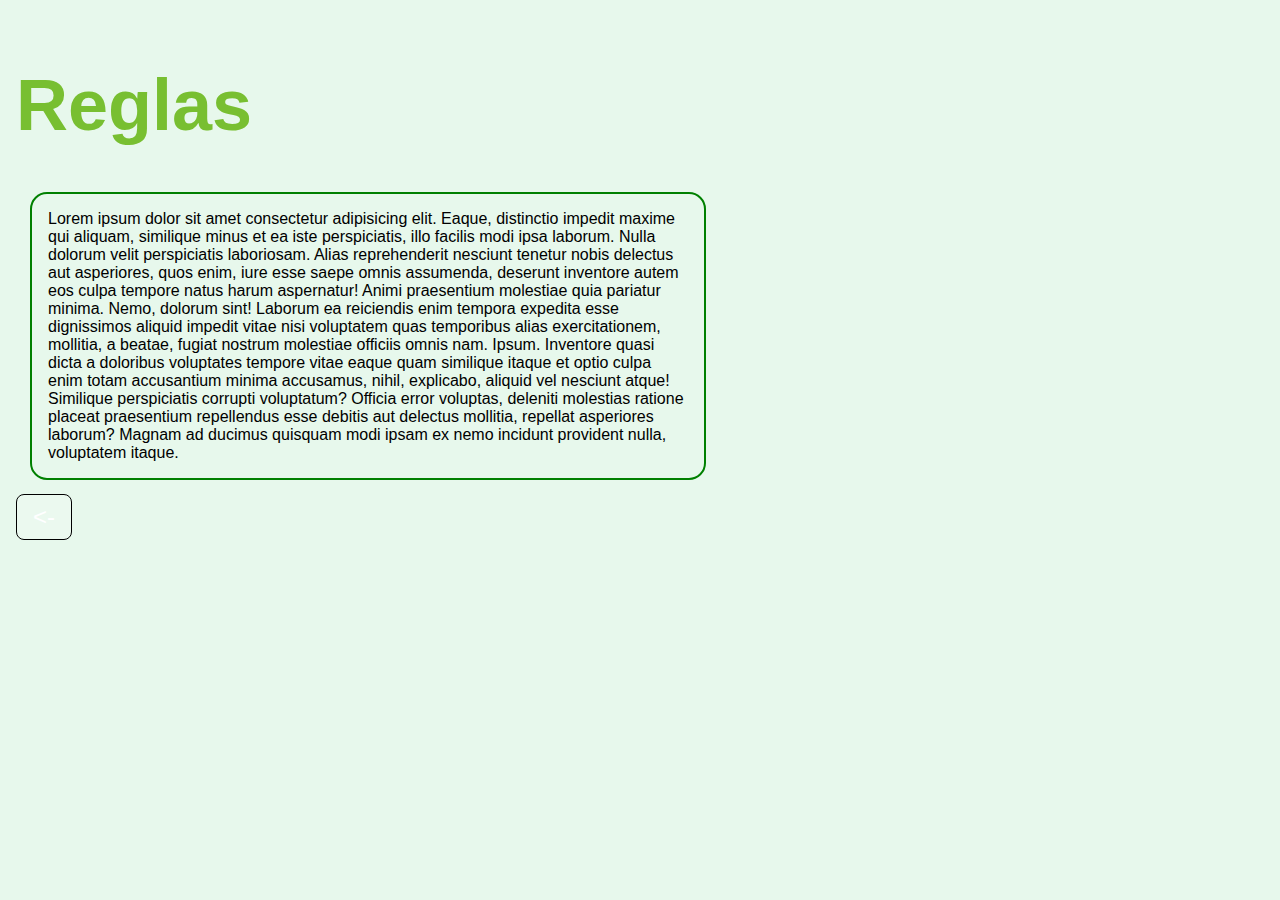
<file: public/pages/Reglas.html>
<!DOCTYPE html>
<html lang="es">
  <head>
    <meta charset="UTF-8" />
    <meta name="viewport" content="width=device-width, initial-scale=1.0" />
    <title>Reglas</title>
    <link rel="icon" type="image/x-icon" href="../images/dino_icono.webp" />
    <link rel="stylesheet" href="../css/global.css" />
    <link rel="stylesheet" href="../css/Reglas_style.css" />
  </head>
  <body>
    <h1>Reglas</h1>
    <div class="contenedor">
      Lorem ipsum dolor sit amet consectetur adipisicing elit. Eaque, distinctio
      impedit maxime qui aliquam, similique minus et ea iste perspiciatis, illo
      facilis modi ipsa laborum. Nulla dolorum velit perspiciatis laboriosam.
      Alias reprehenderit nesciunt tenetur nobis delectus aut asperiores, quos
      enim, iure esse saepe omnis assumenda, deserunt inventore autem eos culpa
      tempore natus harum aspernatur! Animi praesentium molestiae quia pariatur
      minima. Nemo, dolorum sint! Laborum ea reiciendis enim tempora expedita
      esse dignissimos aliquid impedit vitae nisi voluptatem quas temporibus
      alias exercitationem, mollitia, a beatae, fugiat nostrum molestiae
      officiis omnis nam. Ipsum. Inventore quasi dicta a doloribus voluptates
      tempore vitae eaque quam similique itaque et optio culpa enim totam
      accusantium minima accusamus, nihil, explicabo, aliquid vel nesciunt
      atque! Similique perspiciatis corrupti voluptatum? Officia error voluptas,
      deleniti molestias ratione placeat praesentium repellendus esse debitis
      aut delectus mollitia, repellat asperiores laborum? Magnam ad ducimus
      quisquam modi ipsam ex nemo incidunt provident nulla, voluptatem itaque.
    </div>
    <button class="salir"><a href="../index.html"><-</a></button>
  </body>
</html>
</file>
<file: public/css/index_style.css>
:root {
  --color-primario-boton: rgb(240, 183, 183);
  --color-secundario-boton: rgb(130, 20, 20);
}

button {
  font-size: 2.2rem;
  font-family: "Gill Sans", "Gill Sans MT", Calibri, "Trebuchet MS", sans-serif;
  width: 14rem;
  color: var(--color-secundario-boton);
  font-weight: bold;
  background-color: var(--color-primario-boton);
  border: 1px solid black;
  border-radius: 7px;
  position: absolute;
  box-shadow: 0px 5px 12px rgba(0, 0, 0, 0.1);
}

button:hover {
  /* :hover es que pasaría si al boton le paso el cursor por arriba*/
  transition: 200ms ease;
  transform: scale(1.1);
  color: var(--color-primario-boton);
  background-color: var(--color-secundario-boton);
}
#btn1 {
  top: 36.7%;
}
#btn2 {
  top: 49.2%;
}
#btn3 {
  top: 61%;
}
#btn4 {
  top: 73%;
}
main {
  height: 100vh;
  width: 100%;
  display: flex;
  justify-content: center;
  align-content: center;
}
#imagen_Draftosaurus {
  position: absolute;
  top: 21%;
  left: 50%;
  transform: translate(-50%, -50%);
  width: auto;
  height: 110vh;
}

/* Media Querys para adaptar el tamaño de la imagen del titulo segun el tamaño de la pantalla */
@media (width < 710px) {
  #imagen_Draftosaurus {
    height: 80vh;
  }
}
@media (width < 515px) {
  #imagen_Draftosaurus {
    height: 60vh;
  }
}
@media (width < 390px) {
  #imagen_Draftosaurus {
    height: 40vh;
  }
  button {
    font-size: 1.5rem;
    width: 10rem;
  }
}
a {
  color: inherit;
  text-decoration: none;
}
.contenedor {
  position: relative;
  width: auto;
  background-color: red;
  transform: translateX(-50%);
}
</file>
<file: public/css/Ajustes_style.css>
:root {
  --aside-color: rgba(76, 112, 76, 0.5);
  --main-color: rgba(196, 151, 151, 0.5);
  --fuente-oficial: "Franklin Gothic Medium", "Arial Narrow", Arial, sans-serif;
  --fuente-etiquetas: Verdana, Geneva, Tahoma, sans-serif;
}
body {
  margin: 0;
  display: grid;
  grid-template-columns: 2fr 1fr;
  background-image: url("../images/Configuracion_imagen.png");
  background-position: top;
  background-repeat: no-repeat;
  background-size: cover;
}
aside {
  order: 1;
  width: 46vw;
  background-color: var(--aside-color);
  height: 100vh;
}
.cotenedor_principal {
  display: flex;
  justify-content: center;
  align-items: center;
}
.editable_1 {
  color: white;
  font-family: var(--fuente-oficial);
  /* Fuente usada para texto de señalización*/
  text-align: center;
  font-size: 2.2rem;
  font-style: italic;
  position: relative;
  top: 0;
}
main {
  order: 0;
  width: 54vw;
  background-color: var(--main-color);
  height: 100vh;
}
.contenedor {
  position: absolute;
  display: grid;
  grid-template-rows: 1fr 1fr;
}
.contenedor > select {
  font-size: 1.8rem;
  height: auto;
  width: 20rem;
  padding: 0.5rem;
  border-radius: 10px;
}
#cont_jugadores {
  top: 20vh;
  left: 71dvw;
}
#label-cantidad-de-jugadores {
  order: -1;
  position: relative;
  top: 3vh;
  font-size: 1.5rem;
  font-family: var(--fuente-etiquetas);
}
#div_02 {
  background-color: var(--main-color);
  width: 31vw;
  height: 50vh;
  position: absolute;
  top: 40vh;
  border-radius: 25px;
}
</file>
<file: public/css/global.css>
body,
html {
  overscroll-behavior: none; /* No permite el desplazamiento vertical fuera de la pagina*/
  margin: 0;
  overflow-x: none;
  overflow-y: auto;
  height: auto;
}

.salir {
  background-color: rgba(255, 255, 255, 0.2);
  color: white;
  border: 2px solid white;
  padding: 0.5rem 1rem;
  border-radius: 8px;
  font-size: 1.5rem;
  cursor: pointer;
  transition: all 0.3s ease;
}

.salir:hover {
  background-color: white;
  color: var(--aside-color);
  transform: translateX(-5px);
}
html {
  scroll-behavior: smooth; /* Agrega un efecto suave al recorrido de la pagina */
}

::-webkit-scrollbar {
  width: 10px;
  background: rgb(100, 159, 118);
  /* Define el tamaño y color de la barra del espacio secundario de la barra de desplazmiento  */
}
::-webkit-scrollbar-thumb {
  background: rgb(60, 126, 42);
  /* Define el color de la barra de desplazamiento principal */
}
dialog {
  border: none;
  border-radius: 10px;
  padding: 20px;
  box-shadow: 0 0 10px rgba(0, 0, 0, 0.3);
  /* Define los parametros del modal */
}

dialog::backdrop {
  background: rgba(0, 0, 0, 0.5);
  /* Define los parametros del fondo del modal */
}

a {
  color: inherit;
  text-decoration: none;
}
button:hover {
  cursor: pointer;
}
</file>
<file: public/css/Configuracion_style.css>
:root {
  --fondo: rgb(95, 120, 142);
  --fondo-alternativo: rgba(240, 248, 255, 0.41);
  --contraste: rgb(205, 213, 50);
  --fuente-oficial: "Franklin Gothic Medium", "Arial Narrow", Arial, sans-serif;
  --fuente-etiquetas: Verdana, Geneva, Tahoma, sans-serif;
}
body {
  background-color: var(--fondo);
  display: flex;
  flex-direction: column;
  justify-content: center;
  align-items: center;
}
/* h1 {
  font-family: var(--fuente-oficial);
  color: var(--contraste);
  font-size: 3rem; */
/* } */
.contenedor {
  background-color: rgba(156, 131, 193, 0.699);
  padding: 1rem;
  margin: 1rem;
  width: 40dvw;
  height: auto;
  font-family: var(--fuente-etiquetas);
  text-align: left;
  outline: 1px solid grey;
  border-radius: 10px;
}
.form-select {
  background: var(--fondo-alternativo);
  border: none;
}
.content {
  position: relative;
  background-color: var(--fondo-alternativo);
  padding: 1rem;
  margin: 0.5rem;
  border-radius: 15px;
}

select {
  height: auto;
  width: auto;
  font-family: var(--fuente-etiquetas);
  font-size: 1rem;
  padding: 0.3rem;
  border-radius: 15px;
}
#guardad {
  font-family: var(--fuente-etiquetas);
  padding: 0.5rem;
  font-size: 1.2rem;
  background-color: var(--fondo);
  color: white;
  border-radius: 15px;
  border: none;
  outline: 1.5px green solid;
  position: relative;
  left: 50%;
  transform: translateX(-50%);
  margin: 1rem 0;
}
#guardad:hover {
  cursor: pointer;
}
#guardad:active {
  background-color: var(--contraste);
  color: black;
}
label {
  color: white;
}
.cosete {
  display: flex;
  justify-content: space-between;
}
@media (width < 830px) {
  .contenedor {
    width: 20rem;
  }
}
</file>
<file: public/css/cursoresCustom.css>
.objeto:hover,
button.btn:hover,
button.btn-close:hover,
a:hover,
select:hover,
select.options:hover,
input:hover,
.salir:hover {
  cursor: url(../images/cursorDinosaurioPointer.png), pointer !important;
}

html {
  cursor: url(../images/cursorDinosaurioDefault.png), auto;
}
</file>
<file: public/css/Reglas_style.css>
:root {
  --fondo-reglas: rgba(186, 234, 200, 0.348);
  --contraste-reglas: rgb(120, 191, 49);
  --fuente-oficial: "Franklin Gothic Medium", "Arial Narrow", Arial, sans-serif;
  --fuente-etiquetas: Verdana, Geneva, Tahoma, sans-serif;
}

body {
  margin: 1rem;
  background-color: var(--fondo-reglas);
}

h1,
h2,
h3 {
  font-family: var(--fuente-oficial);
  color: var(--contraste-reglas);
}
p {
  text-align: justify;
}
.contenedor_verde {
  border: 2px #38761d solid;
  padding: 1rem;
  background-color: #c8e7ba;
}
.contenedor_amarillo {
  border: 3px #abad0a solid;
  padding: 1rem;
  background-color: #dad60673;
}
.salir {
  border: 1px black solid;
}
.contenedor {
  background-color: var(--contraste);
  padding: 1rem;
  margin: 1rem;
  width: 50dvw;
  height: auto;
  outline: green solid 2px;
  font-family: var(--fuente-etiquetas);
  border-radius: 15px;
}

/* Media query que adapta el tamaño de letra a celulares */
@media (width >= 420px) {
  h1 {
    font-size: 8vmin;
  }
  h2 {
    font-size: 6vmin;
  }
  h3 {
    font-size: 4vmin;
  }
  p {
    font-size: 3vmin;
  }
}
</file>
<file: public/css/tablero_style.css>
:root {
  /* Variables */
  --verde-principal: rgba(70, 191, 70, 0.62);
  --verde-secundario: #056309;
  --naranja-secundario: #f57c00;
  --naranja-principal: #ffecb3;
}

/* Tablero principal con textura de fondo */
#tablero {
  width: 932.875px;
  height: 854.875px;
  background: #3d7a1fb5;
  padding: 15px;
  border: 1.333px solid #1fa445;
  border-radius: 20px;
  display: grid;
  grid-template-columns: 2fr 1fr 2fr;
  grid-template-rows: 1fr 1fr 1fr;
  box-shadow: 0 10px 30px rgba(0, 0, 0, 0.3),
    inset 0 2px 5px rgba(255, 255, 255, 0.2);
  position: relative;
  overflow: hidden;
}

/* Textura de fondo del tablero */
#tablero::before {
  content: "";
  position: absolute;
  top: 0;
  left: 0;
  right: 0;
  bottom: 0;
  background-image: radial-gradient(
      circle at 20% 30%,
      rgba(255, 255, 255, 0.1) 0%,
      transparent 50%
    ),
    radial-gradient(circle at 80% 70%, rgba(0, 0, 0, 0.05) 0%, transparent 50%);
  pointer-events: none;
  z-index: 0;
}

/* Recintos base */
.recinto {
  position: relative;
  background-color: rgba(255, 255, 255, 0.9);
  display: flex;
  justify-self: center;
  align-self: center;
  box-shadow: 0 4px 10px rgba(0, 0, 0, 0.2);
  z-index: 1;
  border: 3px solid transparent;
}

/* Recintos laterales con bordes más gruesos */
.recintoLaterales {
  border-radius: 20px;
  width: calc(100% - 20px);
  height: calc(100% - 20px);
  max-width: 300px;
  max-height: 280px;
  padding: 10px;
  flex-wrap: wrap;
  justify-content: space-evenly;
  align-content: space-evenly;
  gap: 8px;
}

/* Estilos específicos por recinto */

/* 1. Bosque de la semejanza (Superior Izquierda) - VERDE */
.recinto[title="Bosque de la semejanza"] {
  background-color: var(--verde-principal);
  border-color: var(--verde-secundario);
  grid-column: 1;
  grid-row: 1;
}

.recinto[title="Bosque de la semejanza"]::before {
  content: "🟰";
  position: absolute;
  top: 5px;
  left: 10px;
  font-size: 24px;
  opacity: 0.9;
}

.recinto[title="Rey de la selva"] {
  background-color: var(--verde-principal);
  border-color: var(--verde-secundario);
  grid-column: 3;
  grid-row: 1;
}

.recinto[title="Rey de la selva"]::before {
  content: "👑";
  position: absolute;
  top: 5px;
  left: 10px;
  font-size: 24px;
  opacity: 0.9;
}

.recinto[title="Trio frondoso"] {
  background-color: var(--verde-principal);
  border-color: var(--verde-secundario);
  grid-column: 1;
  grid-row: 2;
}

.recinto[title="Trio frondoso"]::before {
  content: "3️⃣";
  position: absolute;
  top: 5px;
  left: 10px;
  font-size: 24px;
  opacity: 0.9;
}

.recinto[title="Prado de la diferencia"] {
  background-color: var(--naranja-principal);
  border-color: var(--naranja-secundario);
  grid-column: 3;
  grid-row: 2;
}

.recinto[title="Prado de la diferencia"]::before {
  content: "≠";
  position: absolute;
  top: 5px;
  left: 10px;
  font-size: 30px;
  opacity: 1;
}

/* 5. Pradera del amor (Inferior Izquierda) - ROSA/NARANJA */
.recinto[title="Pradera del amor"] {
  background-color: var(--naranja-principal);
  border-color: var(--naranja-secundario);
  grid-column: 1;
  grid-row: 3;
}

.recinto[title="Pradera del amor"]::before {
  content: "❤️";
  position: absolute;
  top: 5px;
  left: 10px;
  font-size: 24px;
  opacity: 0.9;
}

/* 6. Isla solitaria (Inferior Derecha) - BEIGE/TIERRA */
.recinto[title="Isla solitaria"] {
  background-color: var(--naranja-principal);
  border-color: var(--naranja-secundario);
  grid-column: 3;
  grid-row: 3;
}

.recinto[title="Isla solitaria"]::before {
  content: "1️⃣";
  position: absolute;
  top: 5px;
  left: 10px;
  font-size: 24px;
  opacity: 0.9;
}

/* RÍO CENTRAL - Todas las secciones del río */
.recintoCentro {
  width: 100%;
  height: 100%;
  background: #0288d1;

  border-left: 5px solid #01579b;
  border-right: 5px solid #01579b;

  overflow: hidden;
}

/* Posicionamiento específico de cada sección del río */
.recintoCentro:nth-of-type(2) {
  grid-column: 2;
  grid-row: 1;
}

.recintoCentro:nth-of-type(5) {
  grid-column: 2;
  grid-row: 2;
}

.recintoCentro:nth-of-type(8) {
  grid-column: 2;
  grid-row: 3;
}

/* Efecto de agua en movimiento */
.recintoCentro::before {
  content: "";
  position: absolute;
  top: 0;
  left: 0;
  right: 0;
  bottom: 0;
  background: radial-gradient(
      circle at 30% 20%,
      rgba(255, 255, 255, 0.4) 0%,
      transparent 50%
    ),
    radial-gradient(
      circle at 70% 60%,
      rgba(255, 255, 255, 0.3) 0%,
      transparent 50%
    ),
    radial-gradient(
      circle at 50% 80%,
      rgba(255, 255, 255, 0.2) 0%,
      transparent 40%
    );
  animation: ondas 3s ease-in-out infinite;
}

/* Burbujas decorativas en el río */
.recintoCentro::after {
  content: "";
  position: absolute;
  width: 15px;
  height: 15px;
  background: rgba(255, 255, 255, 0.5);
  border-radius: 50%;
  top: 50%;
  left: 50%;
  transform: translate(-50%, -50%);
  box-shadow: -20px -30px 0 -5px rgba(255, 255, 255, 0.4),
    20px 30px 0 -3px rgba(255, 255, 255, 0.3),
    -15px 40px 0 -4px rgba(255, 255, 255, 0.35);
  animation: burbujas 4s ease-in-out infinite;
}

/* Objetos/Espacios dentro de los recintos */
.admite6 {
  display: flex;
  flex-direction: row;
  flex-wrap: wrap;
  justify-content: space-evenly;
  align-content: space-evenly;
  padding: 15px;
}

.objeto {
  width: 70px;
  height: 70px;
  margin: 5px;
  background: blueviolet;
  border: 1px solid #1a676e;
  border-radius: 15px;
  display: flex;
  align-items: center;
  justify-content: center;
  transition: all 0.3s ease;
  cursor: pointer;
  box-shadow: 0 2px 5px rgba(0, 0, 0, 0.2),
    inset 0 1px 2px rgba(255, 255, 255, 0.5);
  font-size: 36px;
  position: relative;
}

/* Responsive */
/* @media (max-width: 1024px) {
  #tablero {
    width: 90vw;
    height: 85vh;
    padding: 10px;
    gap: 8px;
  }

  .recintoLaterales {
    max-width: 100%;
    max-height: 100%;
    padding: 8px;
  }

  .objeto {
    width: 55px;
    height: 55px;
    font-size: 28px;
  }
}

@media (max-width: 768px) {
  #tablero {
    width: 95vw;
    height: 90vh;
    padding: 8px;
    gap: 6px;
    grid-template-columns: 1fr;
    grid-template-rows: repeat(9, 1fr);
  }

  .recinto {
    grid-column: 1 !important;
  }

  .recintoCentro {
    height: 100%;
    border-radius: 20px;
  }

  .objeto {
    width: 45px;
    height: 45px;
    font-size: 24px;
    margin: 3px;
  }
} */

/* Títulos y etiquetas de recintos */
.recinto::after {
  position: absolute;
  bottom: 5px;
  right: 10px;
  font-size: 12px;
  font-weight: bold;
  color: rgba(0, 0, 0, 0.5);
  padding: 3px 8px;
  background: rgba(255, 255, 255, 0.7);
  border-radius: 10px;
  pointer-events: none;
}

.recinto[title="Bosque de la semejanza"]::after {
  content: "|  2pt  |  4pt  |  8pt  |  12pt  |  18pt  |  24pt  |";
}

.recinto[title="Rey de la selva"]::after {
  content: "👑 = 7pts";
}

.recinto[title="Trio frondoso"]::after {
  content: "🦖🦖🦖 = 7pt";
}

.recinto[title="Prado de la diferencia"]::after {
  content: "|  1pt  |  3pt  |  6pt  |  10pt  |  15pt  |  21pt  | ";
}

.recinto[title="Pradera del amor"]::after {
  content: "💜💜 = 5pt";
}

.recinto[title="Isla solitaria"]::after {
  content: "💔 = 7pt";
}

/* Clase para imagen del tablero de fondo (opcional) */
.img-thumbnail {
  background-clip: padding-box;
  position: relative;
}

/* Sombra interna para dar profundidad */
.recintoLaterales::before {
  content: "";
  position: absolute;
  top: 0;
  left: 0;
  right: 0;
  bottom: 0;
  border-radius: 15px;
  box-shadow: inset 0 2px 8px rgba(0, 0, 0, 0.1);
  pointer-events: none;
}
</file>
<file: public/css/Registro.css>
.cosete {
  position: absolute;
  top: 45%;
  transform: translateY(-50%);
}
.salir {
  position: absolute;
  top: 90%;
  left: 10px;
}
</file>
